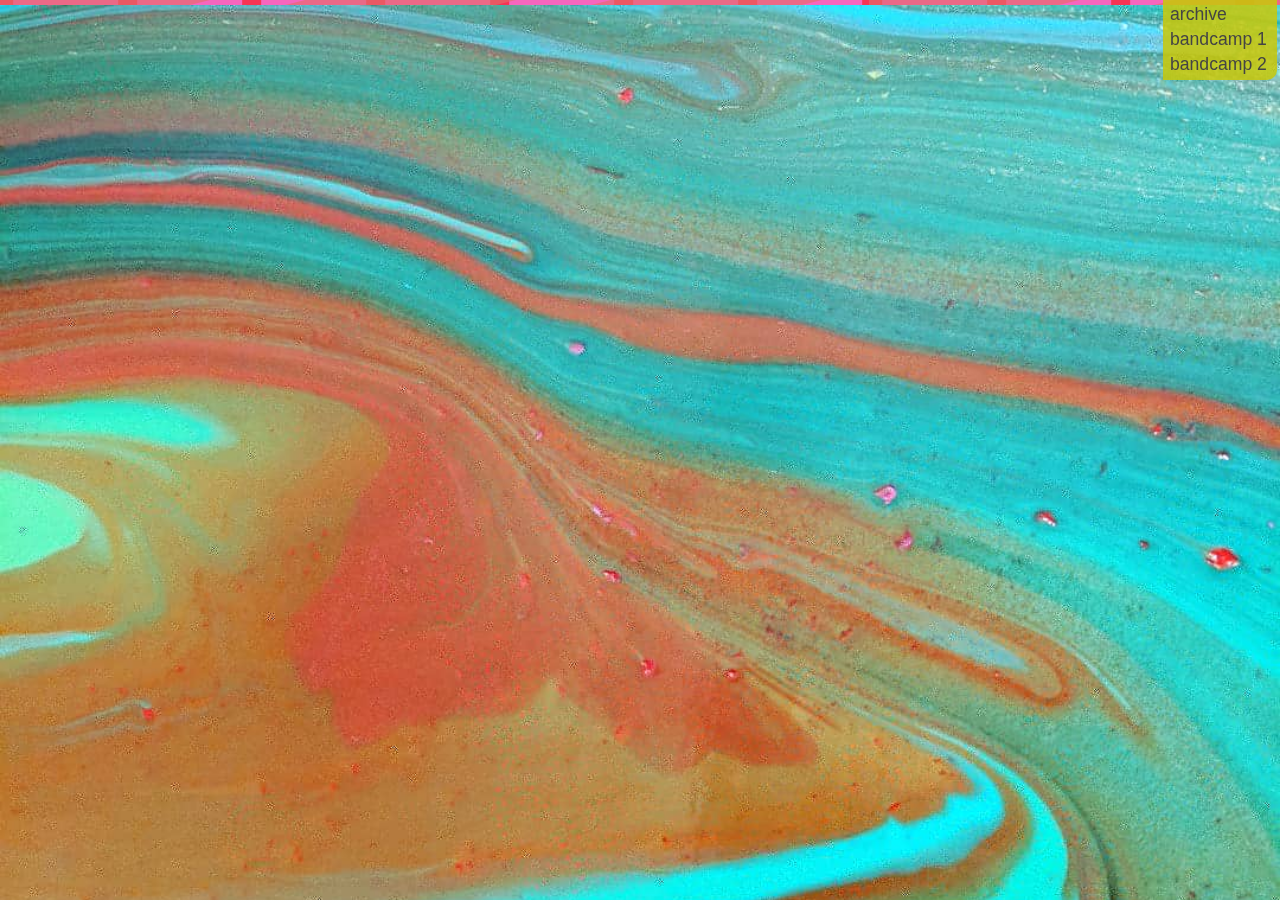
<file: index.html>
<!DOCTYPE html>
<html>
  <head>
    <title>year unknown</title>
    <meta charset="utf-8">
    <meta content="width=device-width, height=device-height, user-scalable=no, initial-scale=1, maximum-scale=1, minimum-scale=1" name="viewport">
    <meta content="yes" name="apple-mobile-web-app-capable">
    <link href="https://fonts.googleapis.com/css?family=Sura" rel="stylesheet">
    <link rel="stylesheet" href="style.css">
  </head>
  <body>
    <div id="wrapper">
      <div id="inner">
        <iframe src="updates/index.html"></iframe>
      </div>
    </div>
  </body>
</html>
</file>
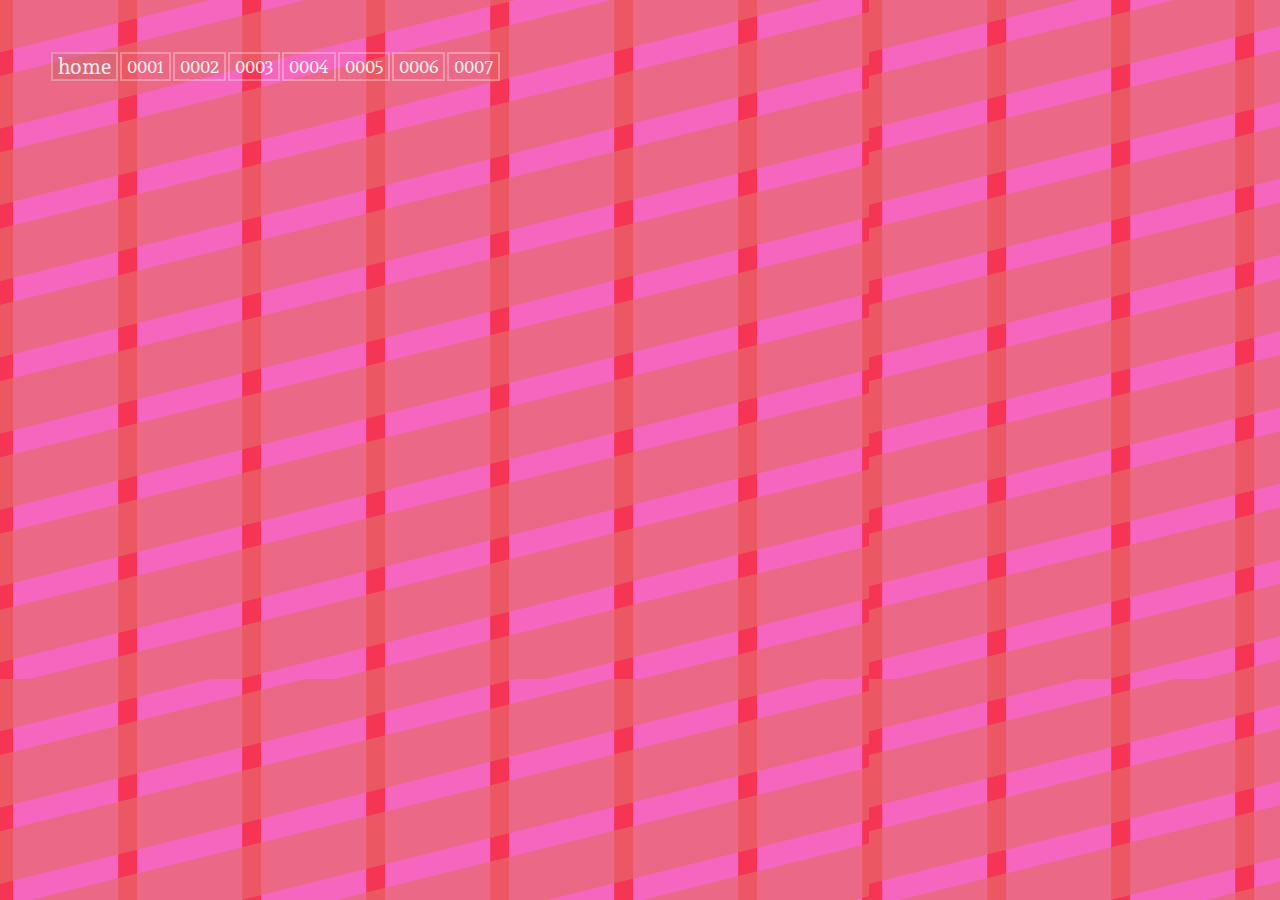
<file: archive/index.html>
<!DOCTYPE html>
<html>
  <head>
    <title>year unknown: art + music archives</title>
    <meta charset="utf-8">
    <meta content="width=device-width, height=device-height, user-scalable=no, initial-scale=1, maximum-scale=1, minimum-scale=1" name="viewport">
    <meta content="yes" name="apple-mobile-web-app-capable">
    <link href="https://fonts.googleapis.com/css?family=Sura" rel="stylesheet">
    <link rel="stylesheet" href="../style.css">
    <link rel="stylesheet" href="style.css">
  </head>
  <body>
    <div>
      <a class="parent" href="../index.html">home</a>
      <a href="../updates/20170827/index.html">0001</a>
      <a href="../updates/20170901/index.html">0002</a>
      <a href="../updates/20171111/index.html">0003</a>
      <a href="../updates/20171116/index.html">0004</a>
      <a href="../updates/20171212/index.html">0005</a>
      <a href="../updates/20180207/index.html">0006</a>
      <a href="../updates/20180514/index.html">0007</a>
    </div>
  </body>
</html>
</file>
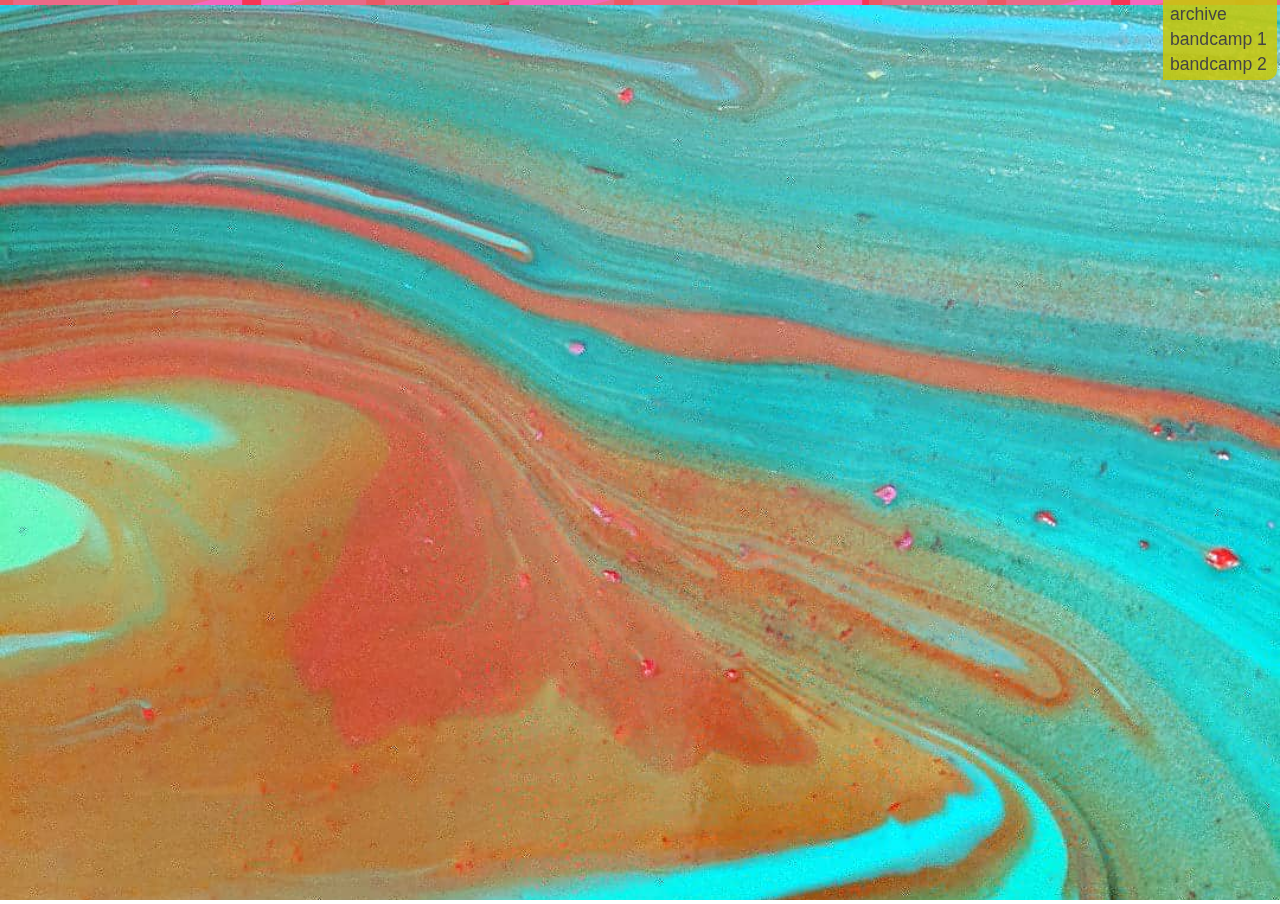
<file: updates/index.html>
<!DOCTYPE html>
<html>
  <head>
    <title>year unknown</title>
    <meta charset="utf-8">
    <meta content="width=device-width, height=device-height, user-scalable=no, initial-scale=1, maximum-scale=1, minimum-scale=1" name="viewport">
    <meta content="yes" name="apple-mobile-web-app-capable">
    <link href="https://fonts.googleapis.com/css?family=Bungee+Hairline" rel="stylesheet">
    <link rel="stylesheet" href="style.css">
  </head>
  <body>
    <iframe src="20180514/index.html"></iframe>
  </body>
</html>
</file>
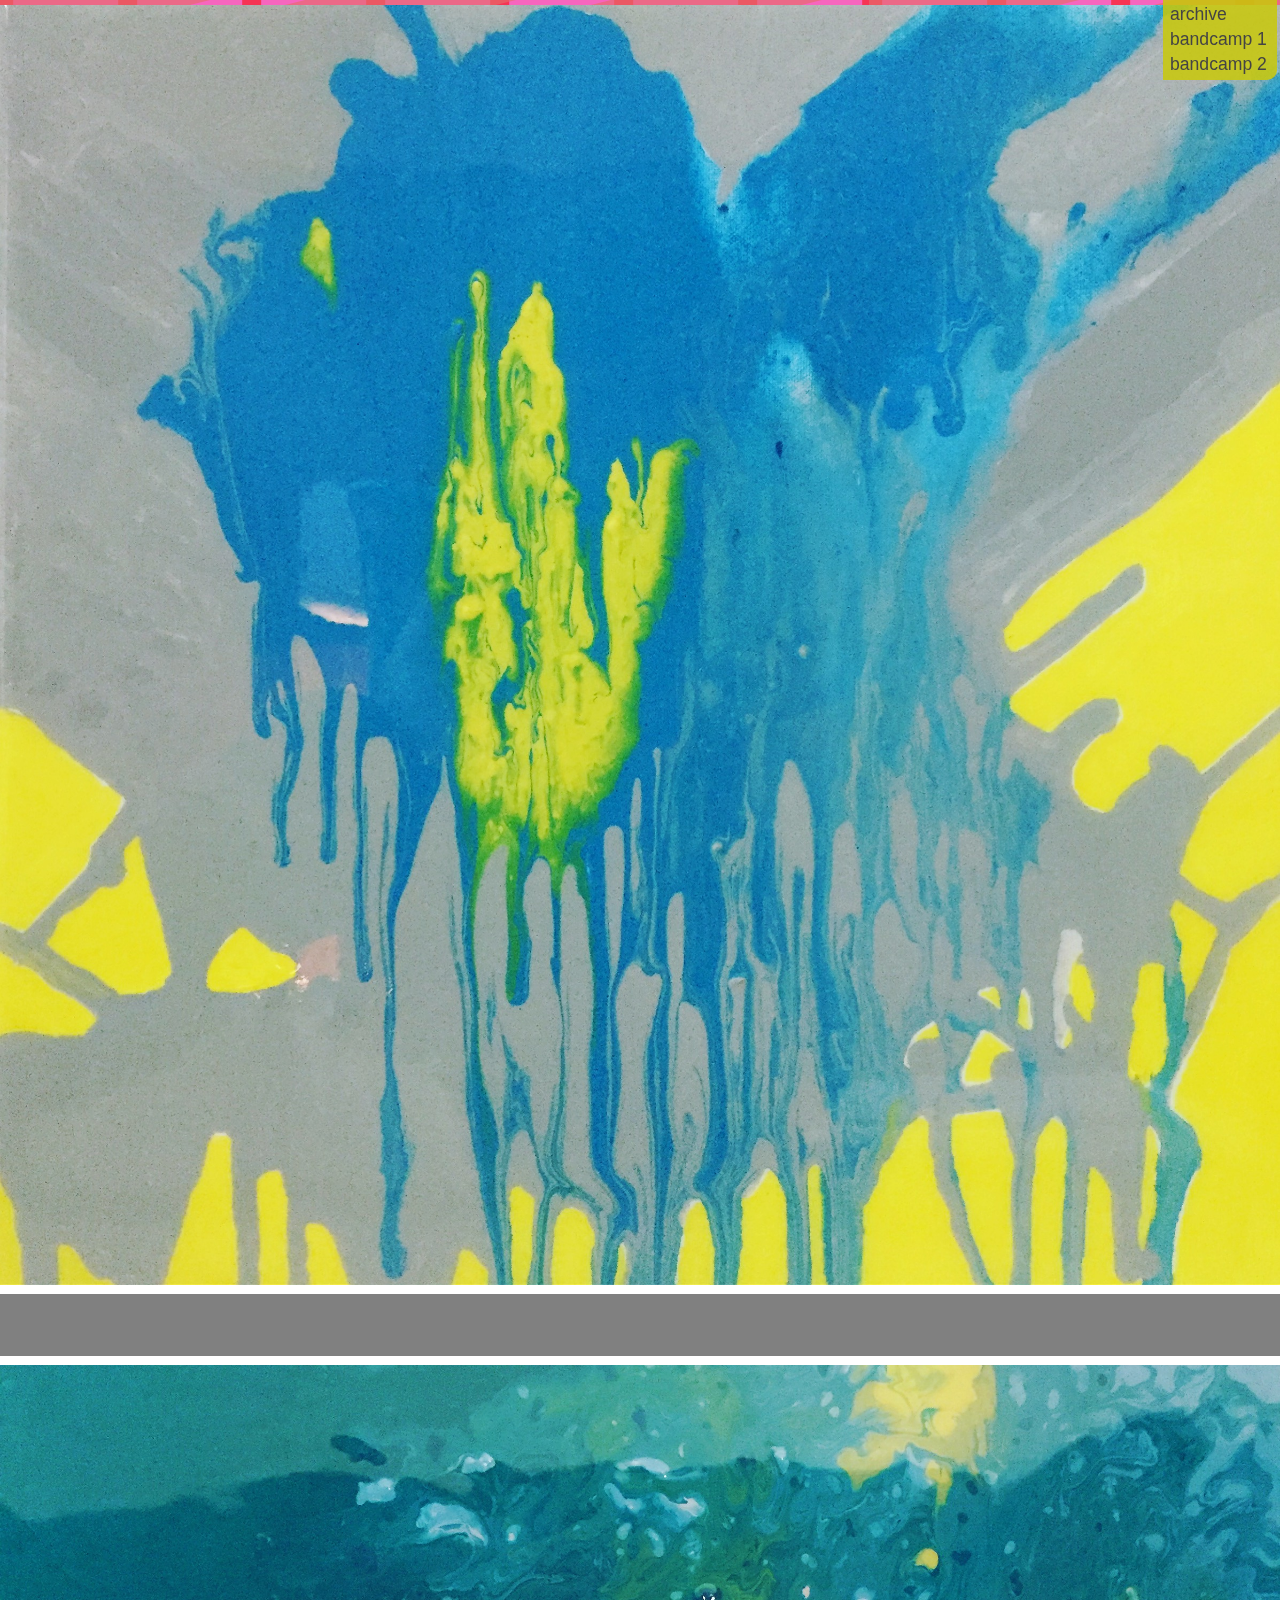
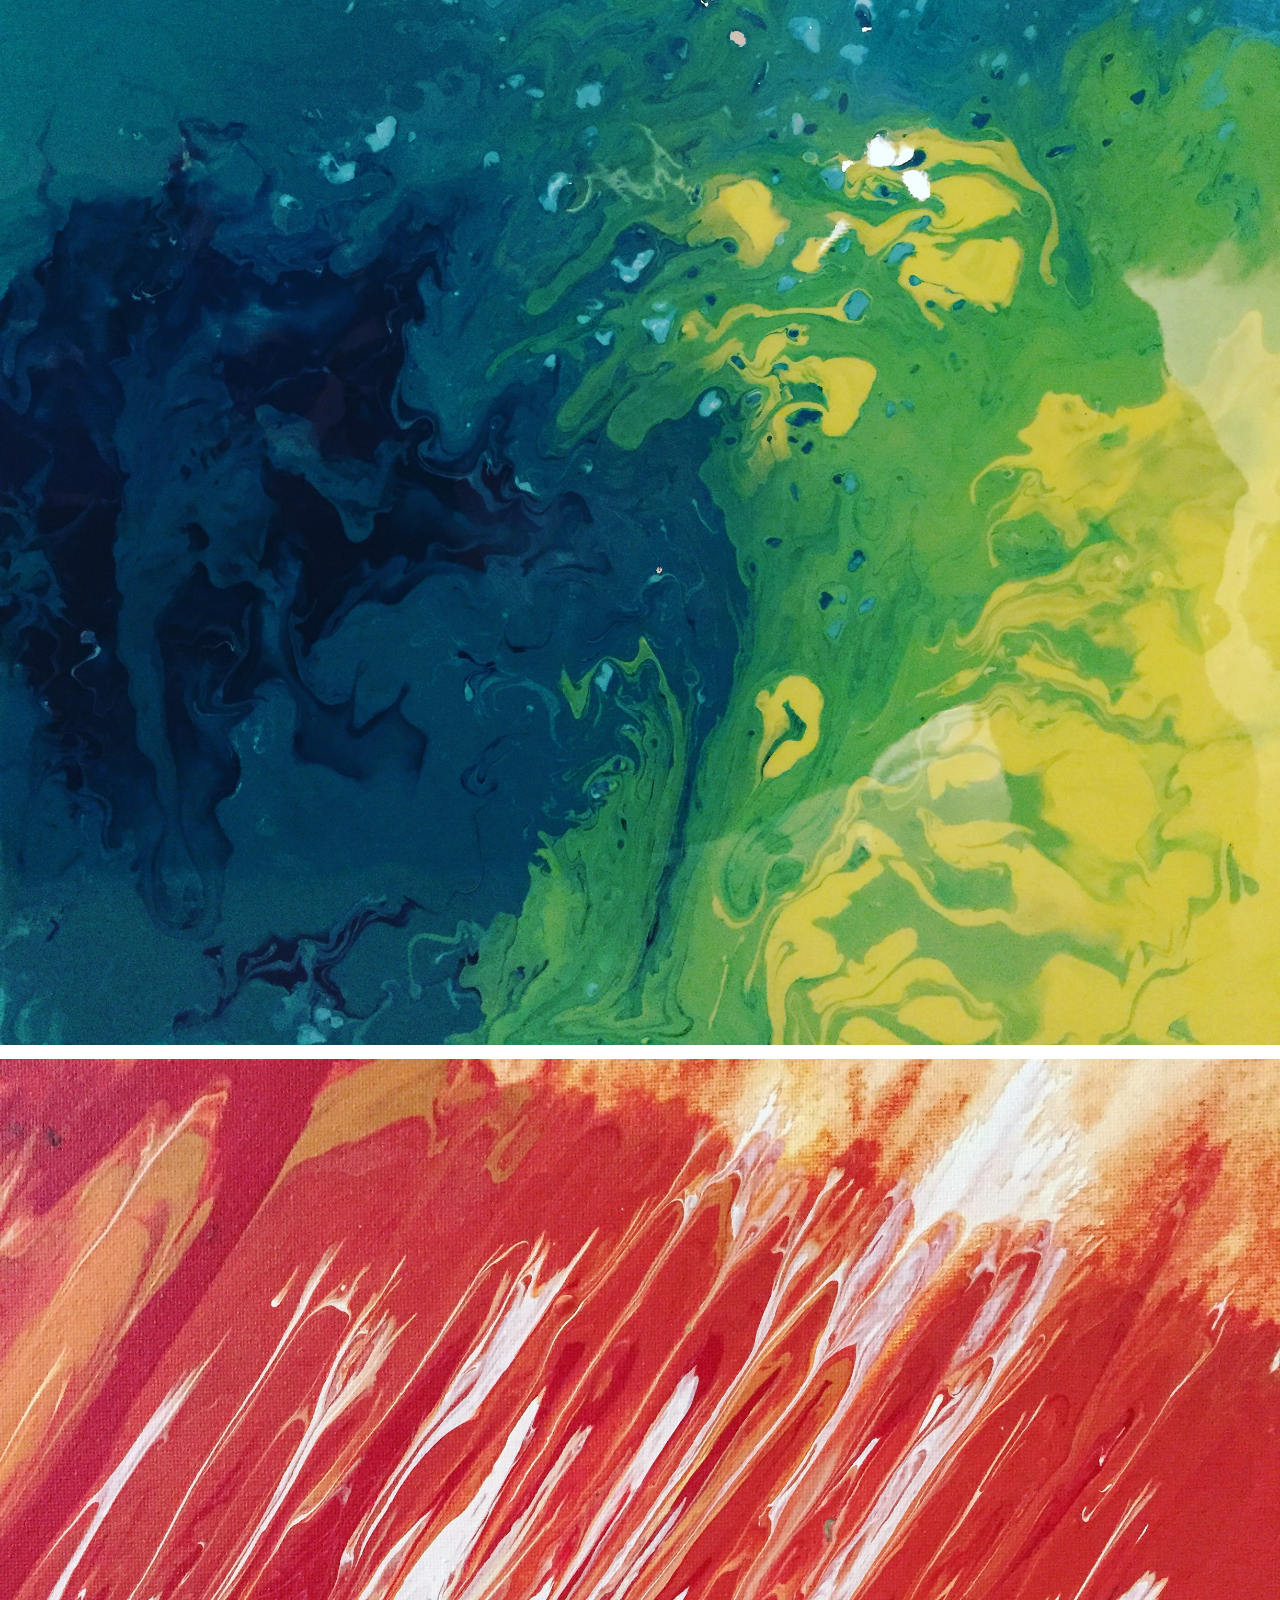
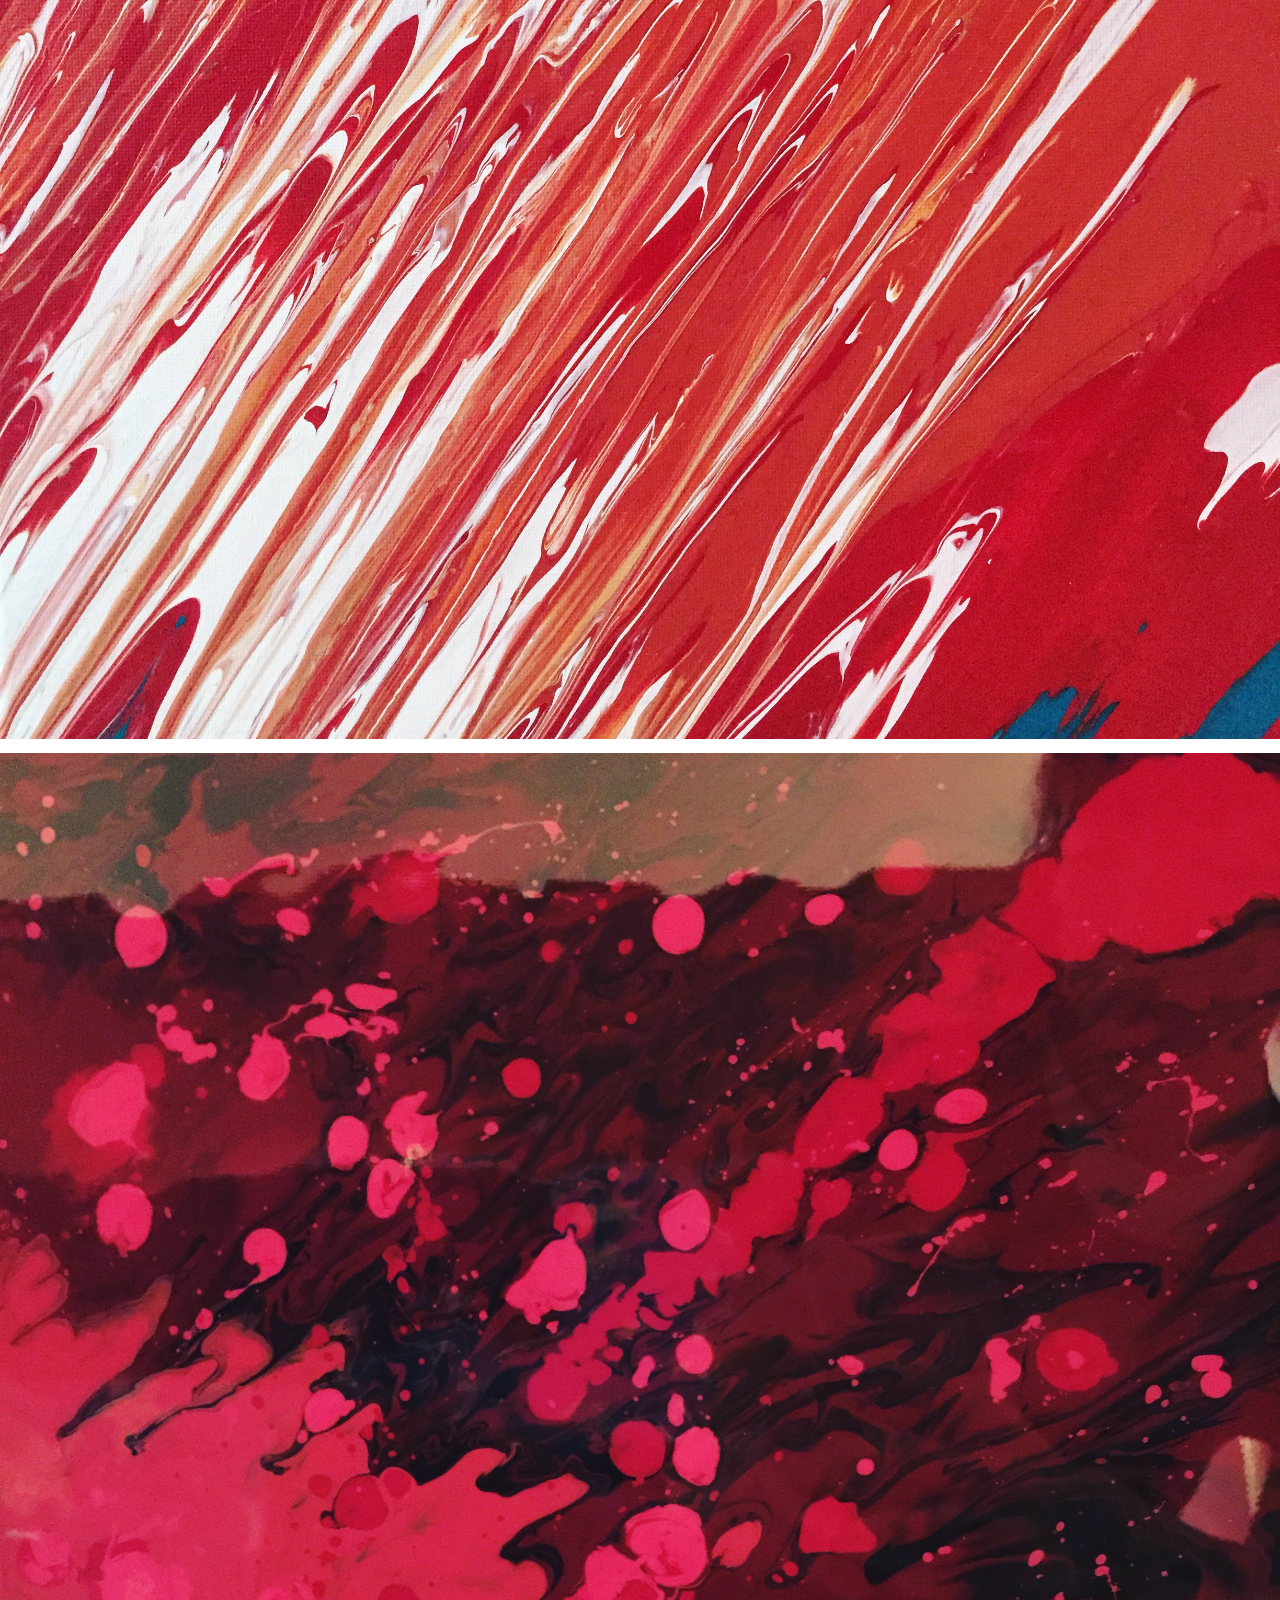
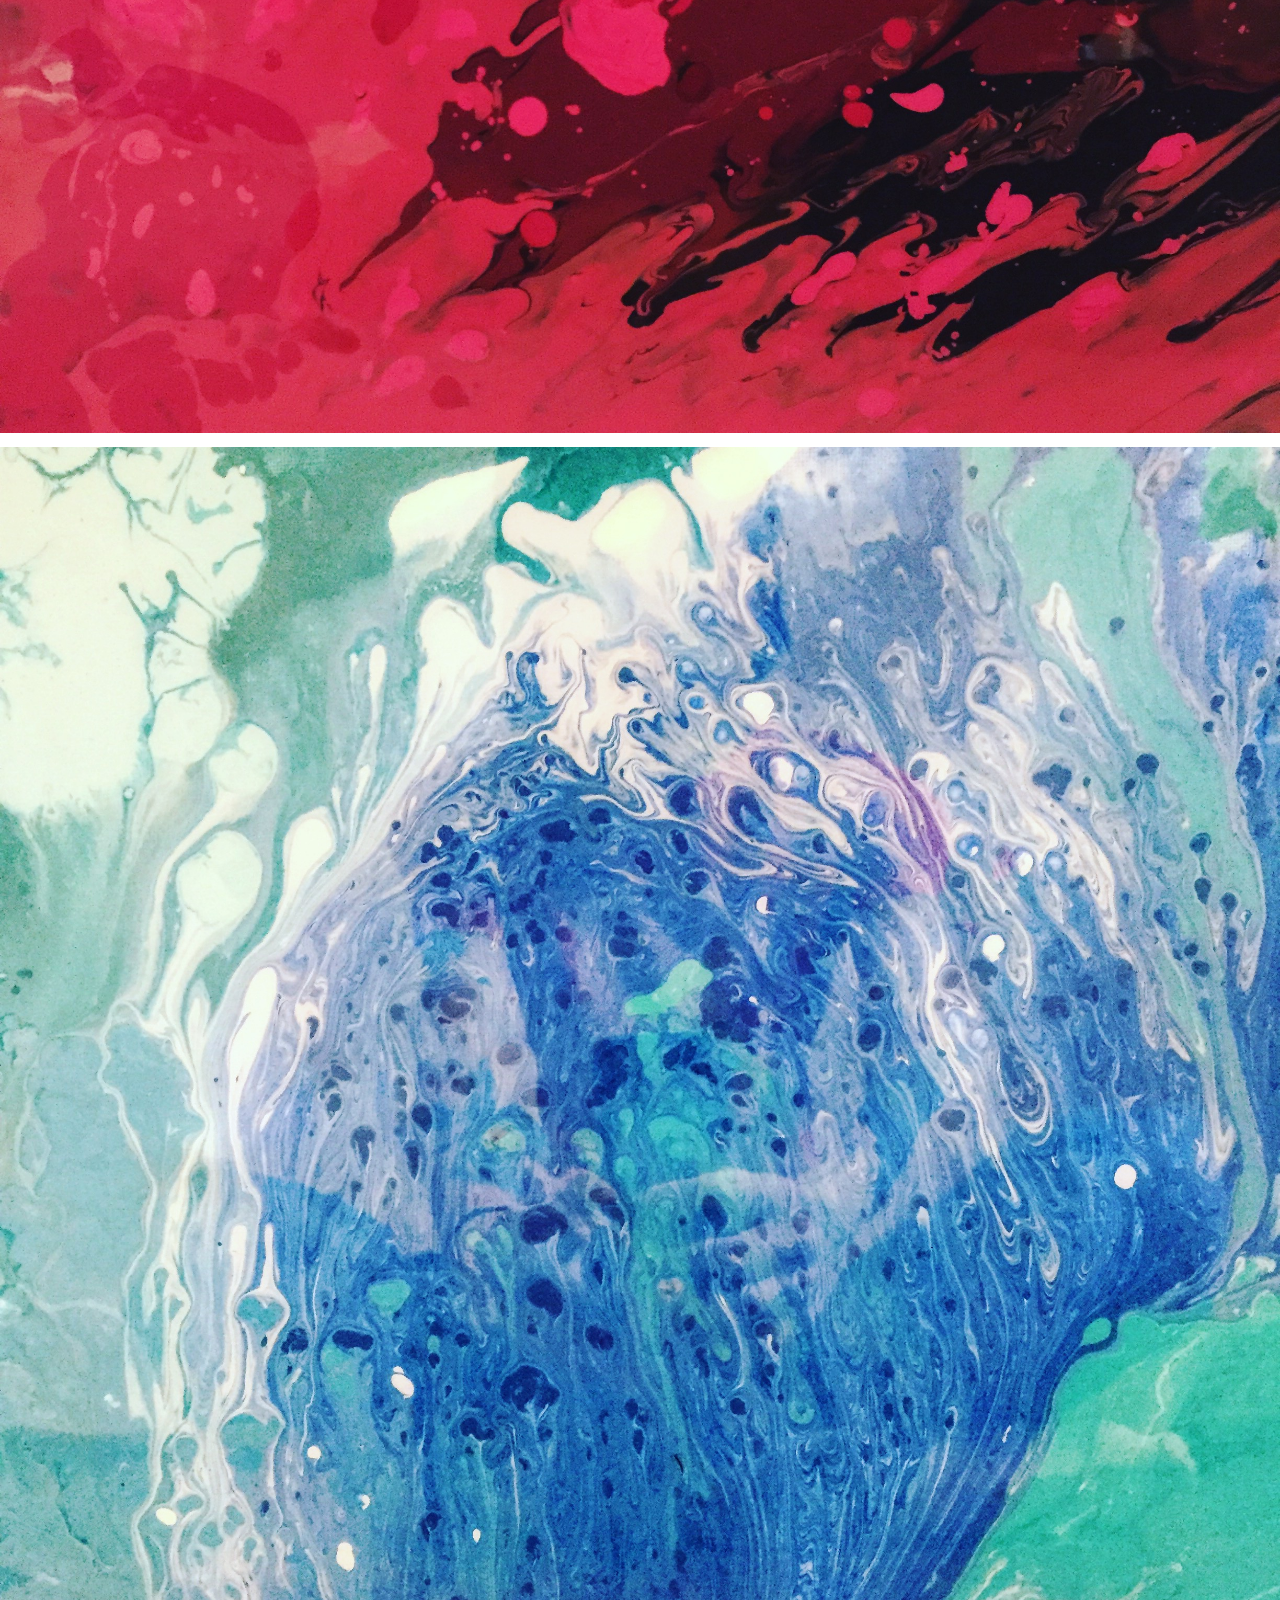
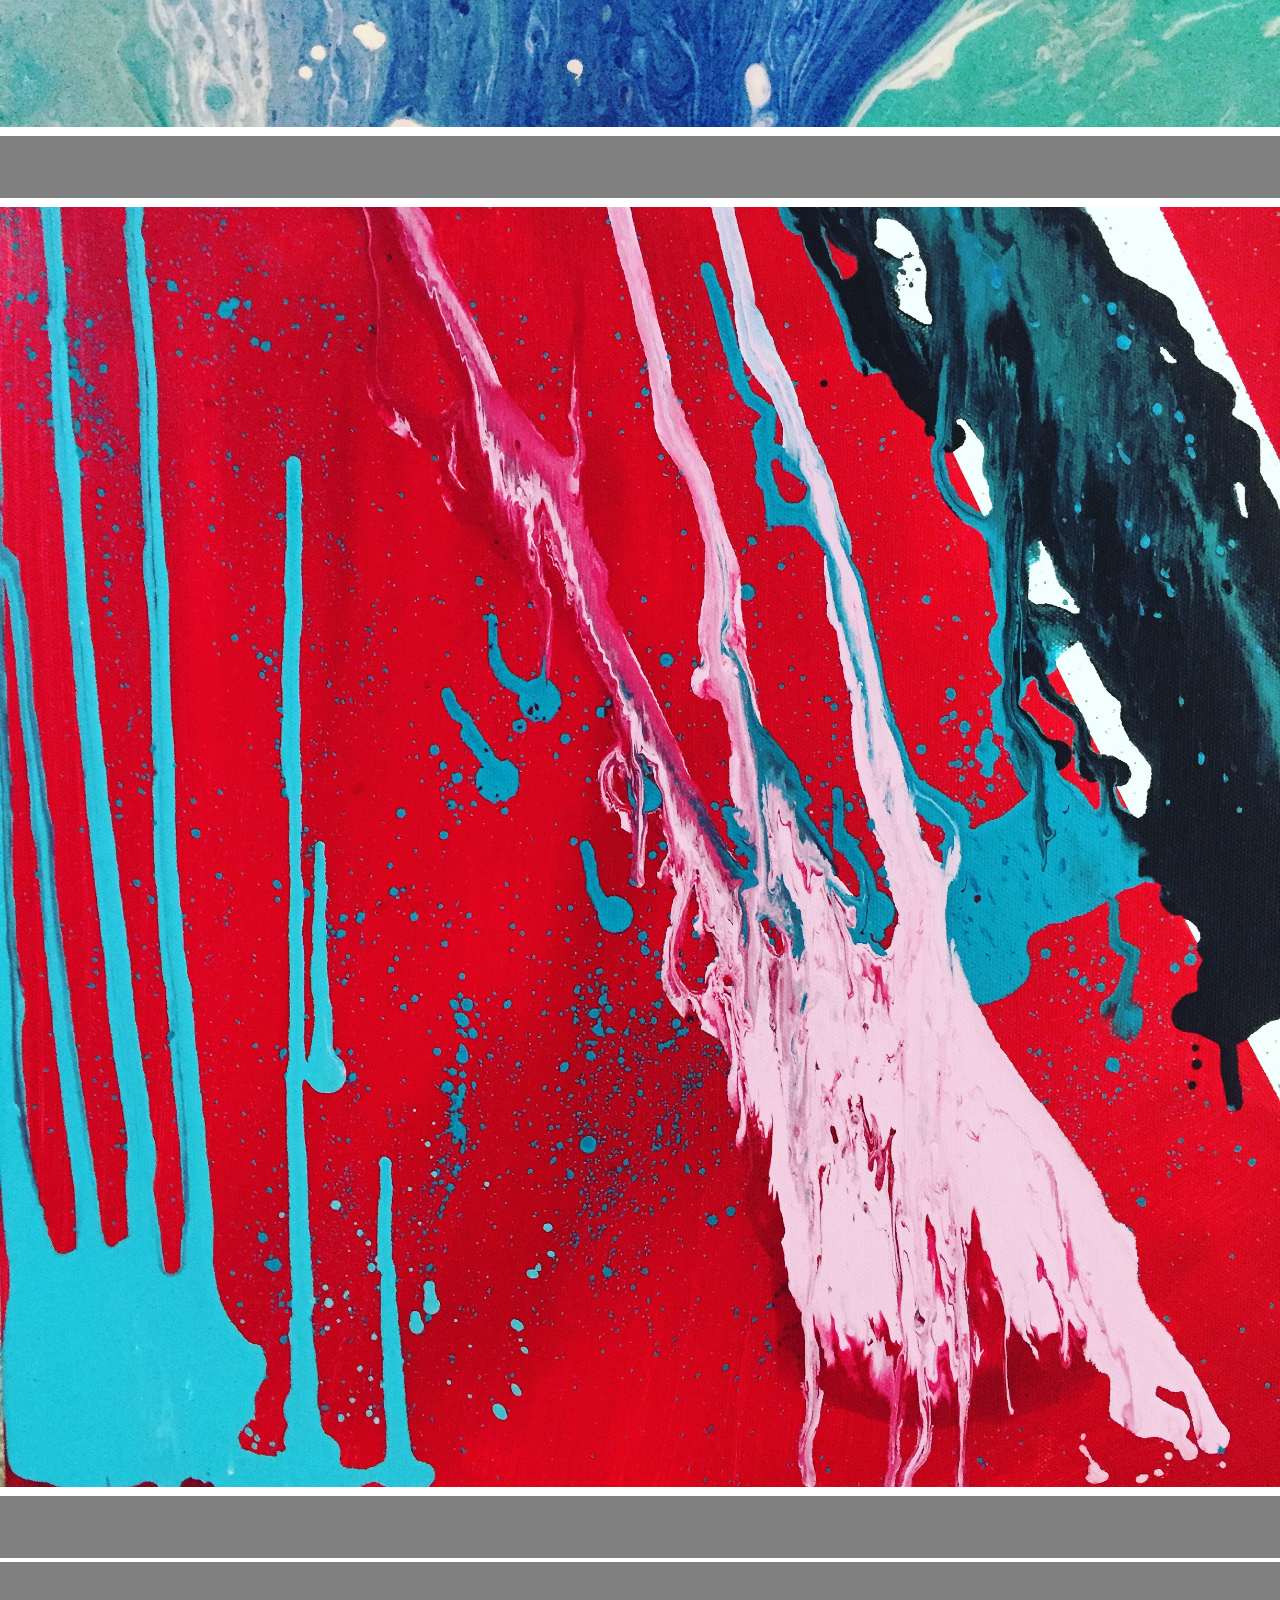
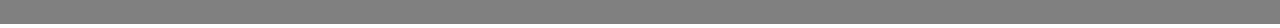
<file: updates/20170827/index.html>
<!DOCTYPE html>
<html>
  <head>
    <title>year unknown: art + music</title>
    <meta charset="utf-8">
    <meta content="width=device-width, height=device-height, user-scalable=no, initial-scale=1, maximum-scale=1, minimum-scale=1" name="viewport">
    <meta content="yes" name="apple-mobile-web-app-capable">
    <link href="https://fonts.googleapis.com/css?family=Bungee+Hairline" rel="stylesheet">
    <link rel="stylesheet" href="../../style.css">
    <link rel="stylesheet" href="../../audio.css">
  </head>
  <body>
    <img src="ikeaaaarghkjahaa.jpg">
    <iframe style="border: 0; width: 100%; height: 42px;" src="https://bandcamp.com/EmbeddedPlayer/album=2838737093/size=small/bgcol=ffffff/linkcol=63b2cc/transparent=true/" seamless><a href="http://yearunknown.bandcamp.com/album/steps">Steps by Year Unknown</a></iframe>
    <img src="spring.jpg">
    <img src="summer.jpg">
    <img src="fall.jpg">
    <img src="winter.jpg">
    <iframe style="border: 0; width: 100%; height: 42px;" src="https://bandcamp.com/EmbeddedPlayer/album=3145936681/size=small/bgcol=ffffff/linkcol=63b2cc/transparent=true/" seamless><a href="http://yearunknown.bandcamp.com/album/patched">Patched by Year Unknown</a></iframe>
    <img src="rbb.jpg">
    <iframe style="border: 0; width: 100%; height: 42px;" src="https://bandcamp.com/EmbeddedPlayer/album=3125194065/size=small/bgcol=ffffff/linkcol=63b2cc/transparent=true/" seamless><a href="http://yearunknown.bandcamp.com/album/free-electricity">Free Electricity by Year Unknown</a></iframe>
    <iframe style="border: 0; width: 100%; height: 42px;" src="https://bandcamp.com/EmbeddedPlayer/album=2130756934/size=small/bgcol=ffffff/linkcol=63b2cc/transparent=true/" seamless><a href="http://yearunknown.bandcamp.com/album/household-appliances">Household Appliances by Year Unknown</a></iframe>
    <div id="links">
      <a href="../../archive/index.html">archive</a>
      <a href="https://yearunknown.bandcamp.com">bandcamp 1</a>
      <a href="https://jyf0.bandcamp.com">bandcamp 2</a>
    </div>
  </body>
</html>
</file>
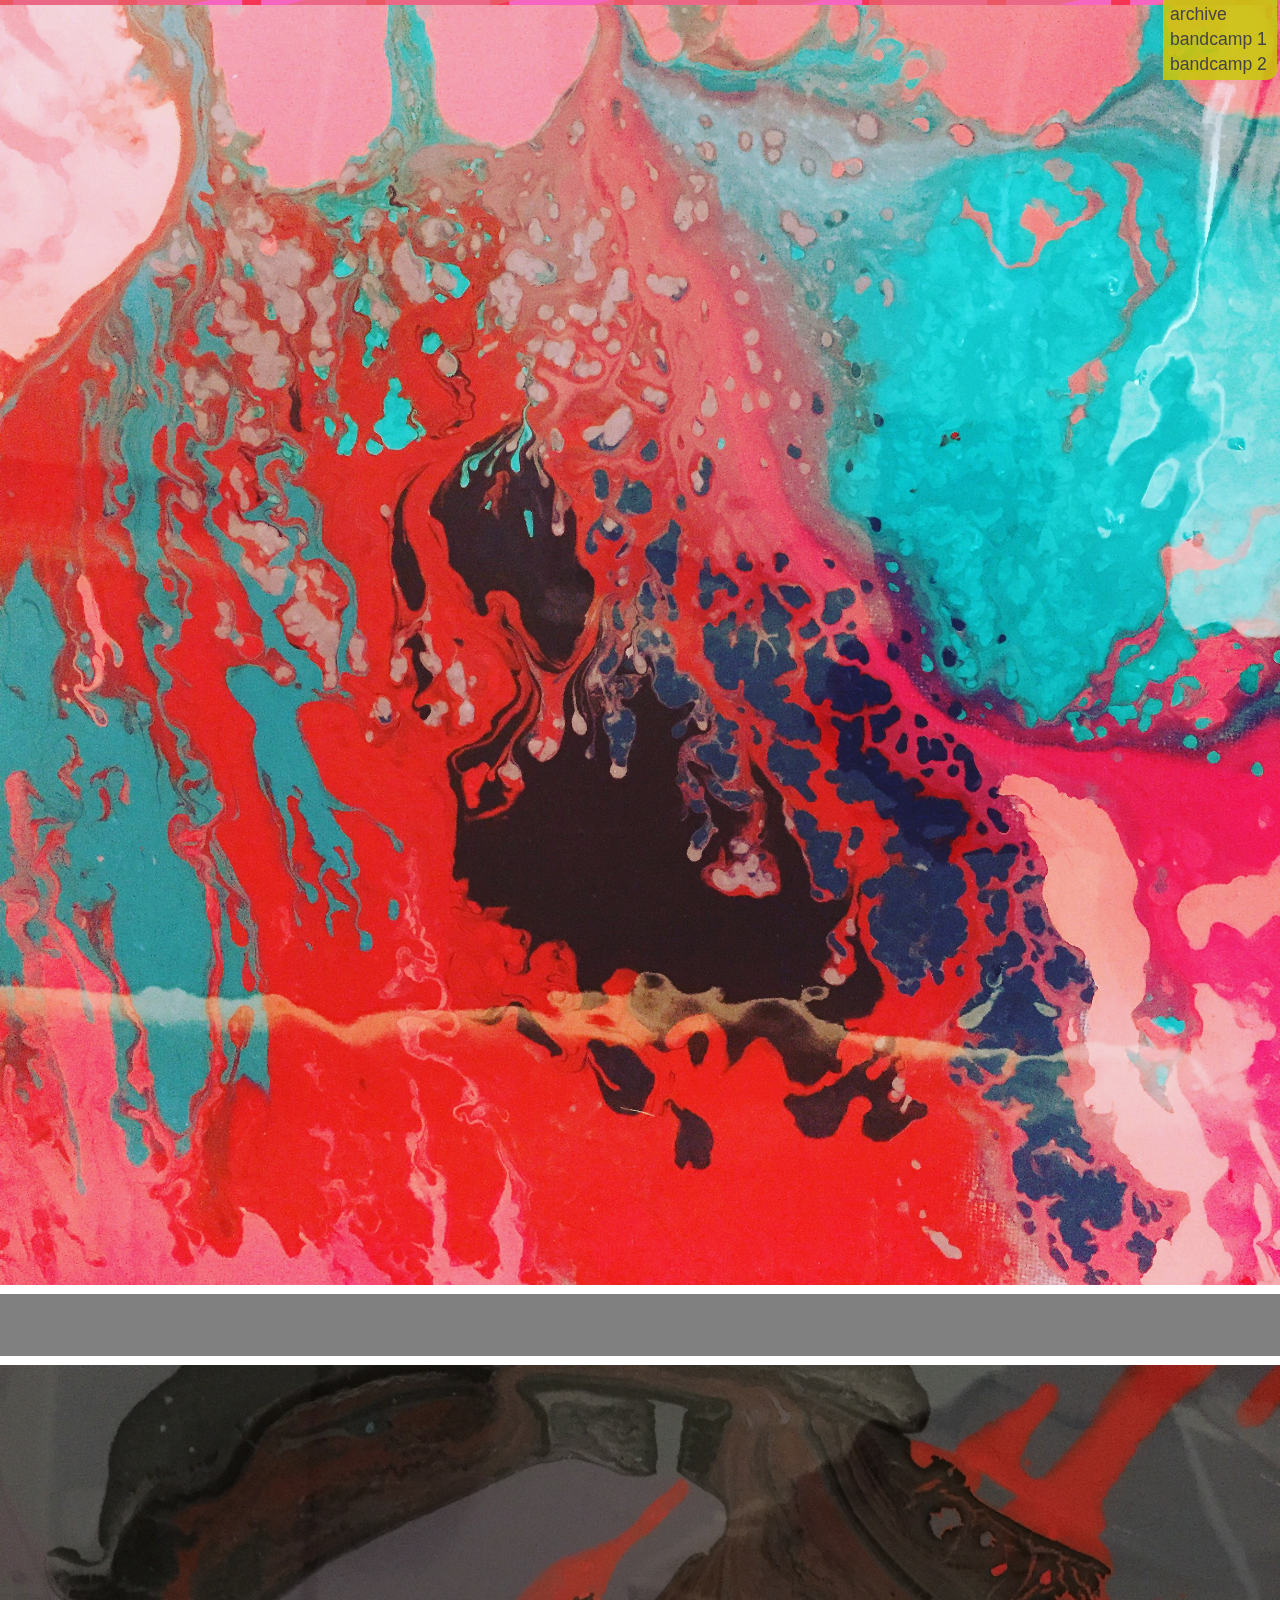
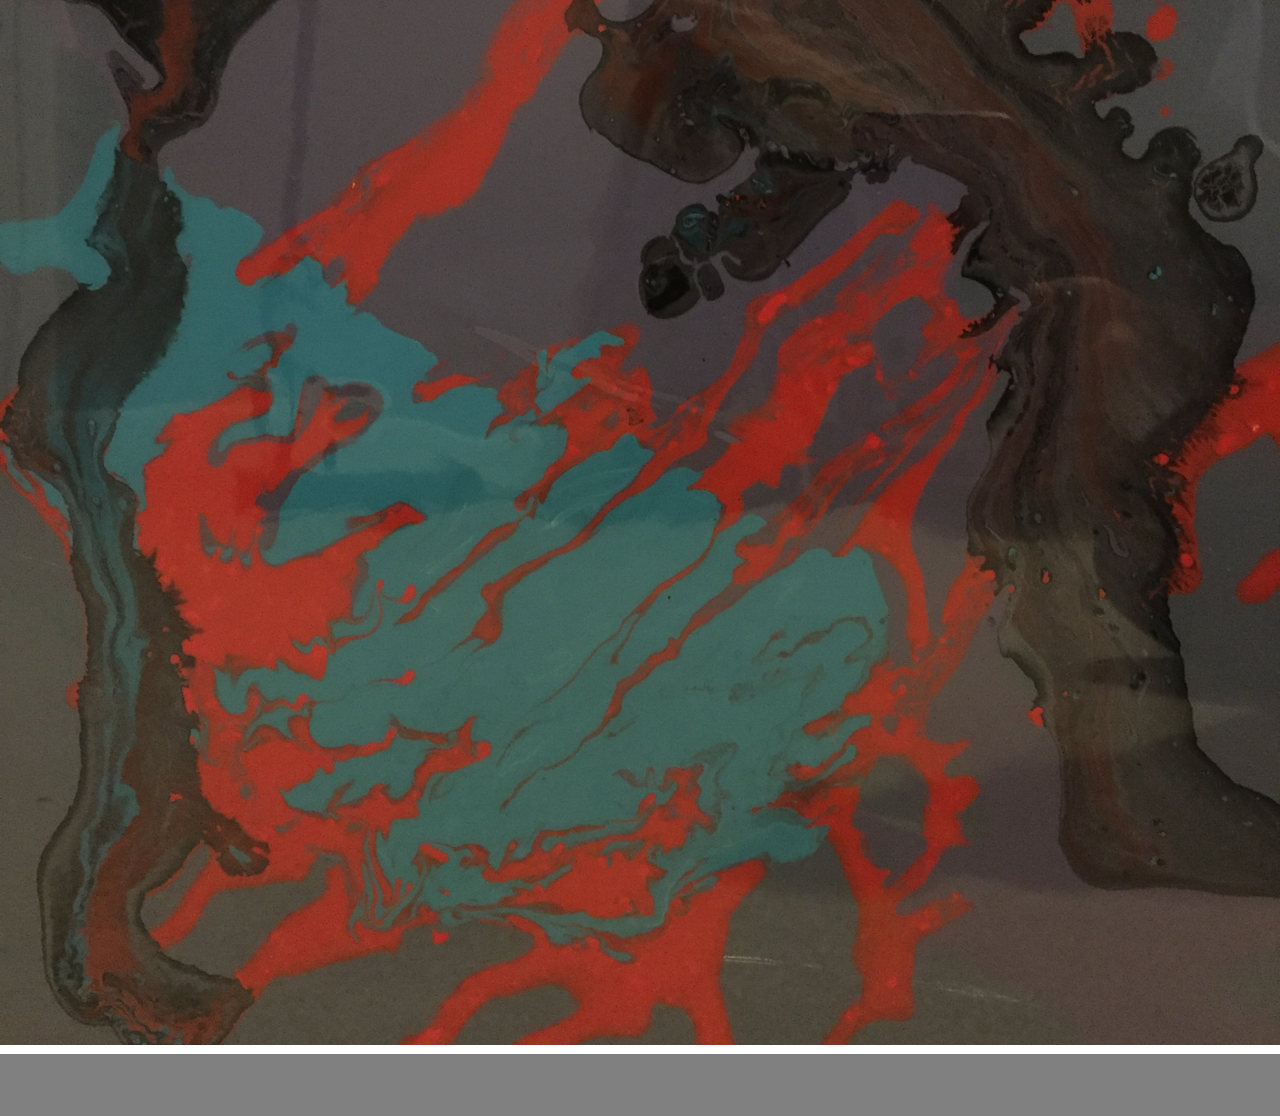
<file: updates/20170901/index.html>
<!DOCTYPE html>
<html>
  <head>
    <title>year unknown: art + music</title>
    <meta charset="utf-8">
    <meta content="width=device-width, height=device-height, user-scalable=no, initial-scale=1, maximum-scale=1, minimum-scale=1" name="viewport">
    <meta content="yes" name="apple-mobile-web-app-capable">
    <link href="https://fonts.googleapis.com/css?family=Bungee+Hairline" rel="stylesheet">
    <link rel="stylesheet" href="../../style.css">
    <link rel="stylesheet" href="../../audio.css">
  </head>
  <body>
    <img src="AB.jpg">
    <iframe style="border: 0; width: 100%; height: 42px;" src="https://bandcamp.com/EmbeddedPlayer/album=2531914560/size=small/bgcol=ffffff/linkcol=63b2cc/transparent=true/" seamless><a href="http://yearunknown.bandcamp.com/album/ab">AB by Year Unknown</a></iframe>
    <img src="thinslice1.jpg">
    <iframe style="border: 0; width: 100%; height: 42px;" src="https://bandcamp.com/EmbeddedPlayer/album=2972839316/size=small/bgcol=ffffff/linkcol=63b2cc/transparent=true/" seamless><a href="http://yearunknown.bandcamp.com/album/thinslice-1">Thinslice 1 by Year Unknown</a></iframe>
    <div id="links">
      <a href="../../archive/index.html">archive</a>
      <a href="https://yearunknown.bandcamp.com">bandcamp 1</a>
      <a href="https://jyf0.bandcamp.com">bandcamp 2</a>
    </div>
  </body>
</html>
</file>
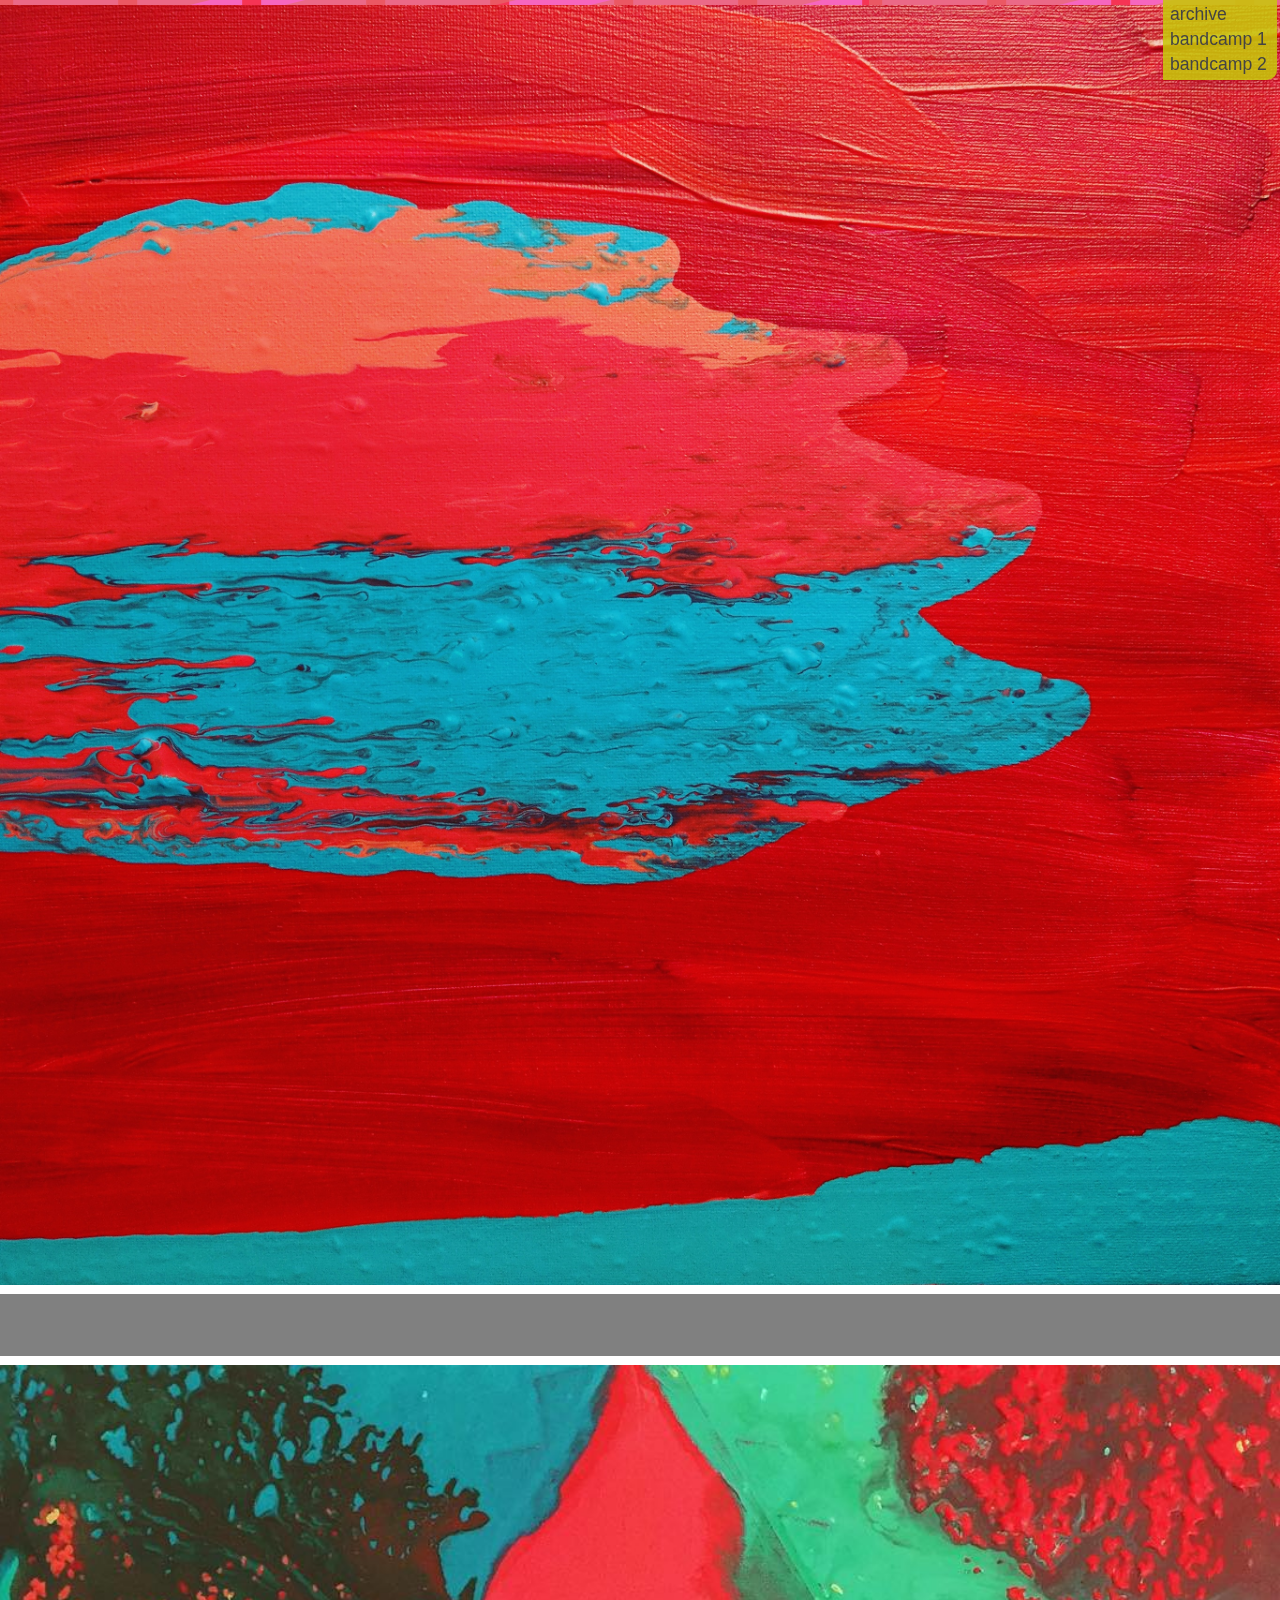
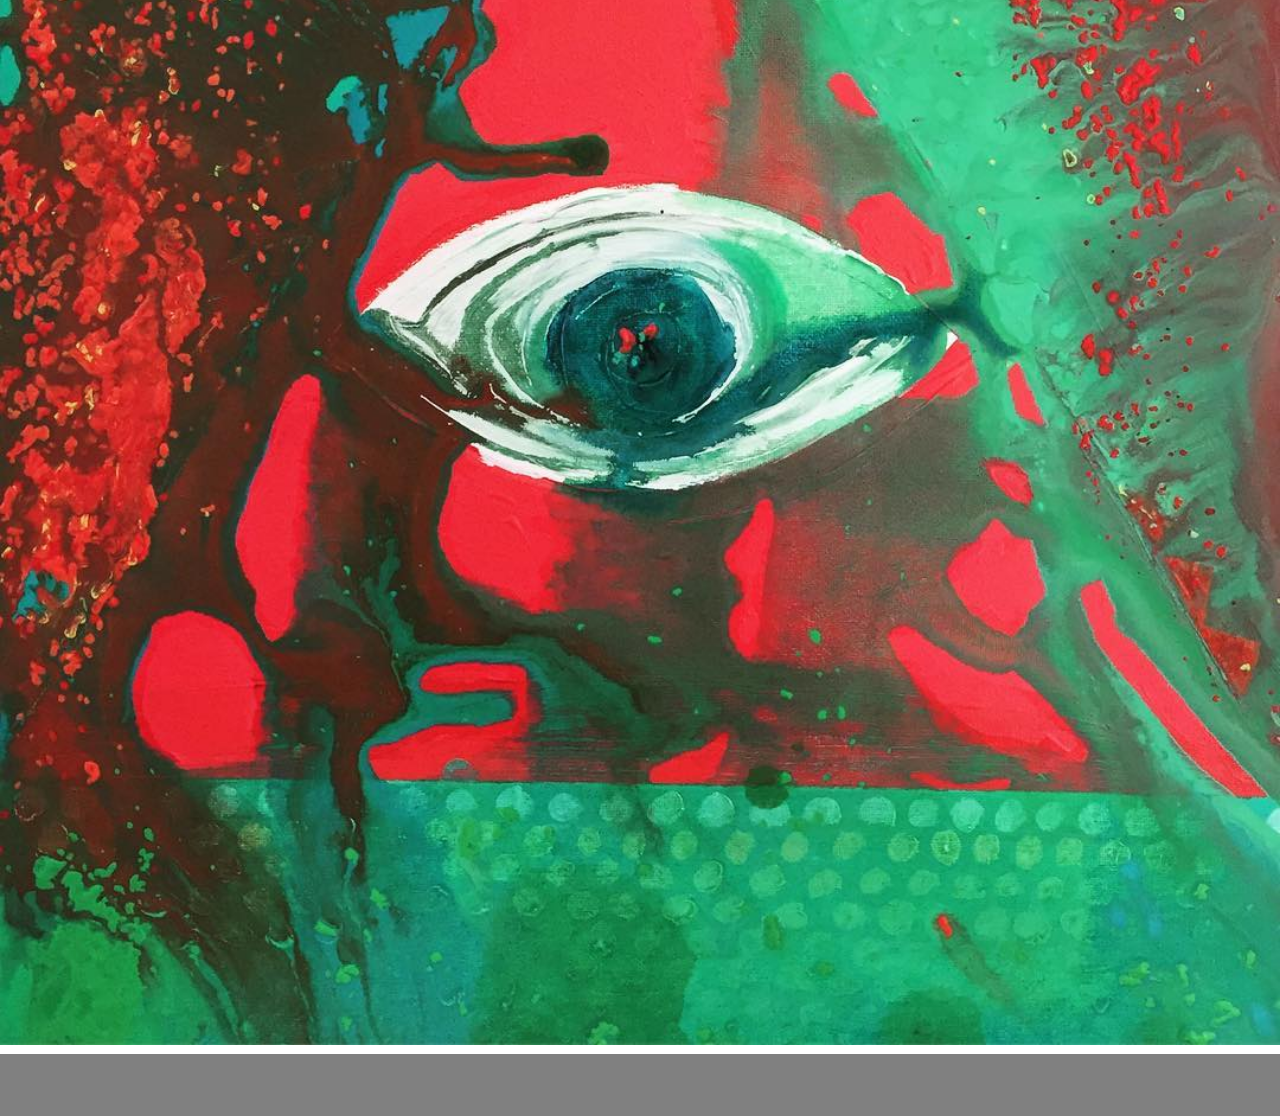
<file: updates/20171111/index.html>
<!DOCTYPE html>
<html>
  <head>
    <title>year unknown: art + music</title>
    <meta charset="utf-8">
    <meta content="width=device-width, height=device-height, user-scalable=no, initial-scale=1, maximum-scale=1, minimum-scale=1" name="viewport">
    <meta content="yes" name="apple-mobile-web-app-capable">
    <link href="https://fonts.googleapis.com/css?family=Bungee+Hairline" rel="stylesheet">
    <link rel="stylesheet" href="../../style.css">
    <link rel="stylesheet" href="../../audio.css">
  </head>
  <body>
    <img src="cloudy.jpg">
    <iframe style="border: 0; width: 100%; height: 42px;" src="https://bandcamp.com/EmbeddedPlayer/album=822967881/size=small/bgcol=ffffff/linkcol=0687f5/transparent=true/" seamless><a href="http://yearunknown.bandcamp.com/album/muted">Muted by Year Unknown</a></iframe>
    <img src="eye.jpg">
    <iframe style="border: 0; width: 100%; height: 42px;" src="https://bandcamp.com/EmbeddedPlayer/album=2440834437/size=small/bgcol=ffffff/linkcol=0687f5/transparent=true/" seamless><a href="http://jyf0.bandcamp.com/album/owl-scarecrow-samurai">owl scarecrow samurai by JYF</a></iframe>
    <div id="links">
      <a href="../../archive/index.html">archive</a>
      <a href="https://yearunknown.bandcamp.com">bandcamp 1</a>
      <a href="https://jyf0.bandcamp.com">bandcamp 2</a>
    </div>
  </body>
</html>
</file>
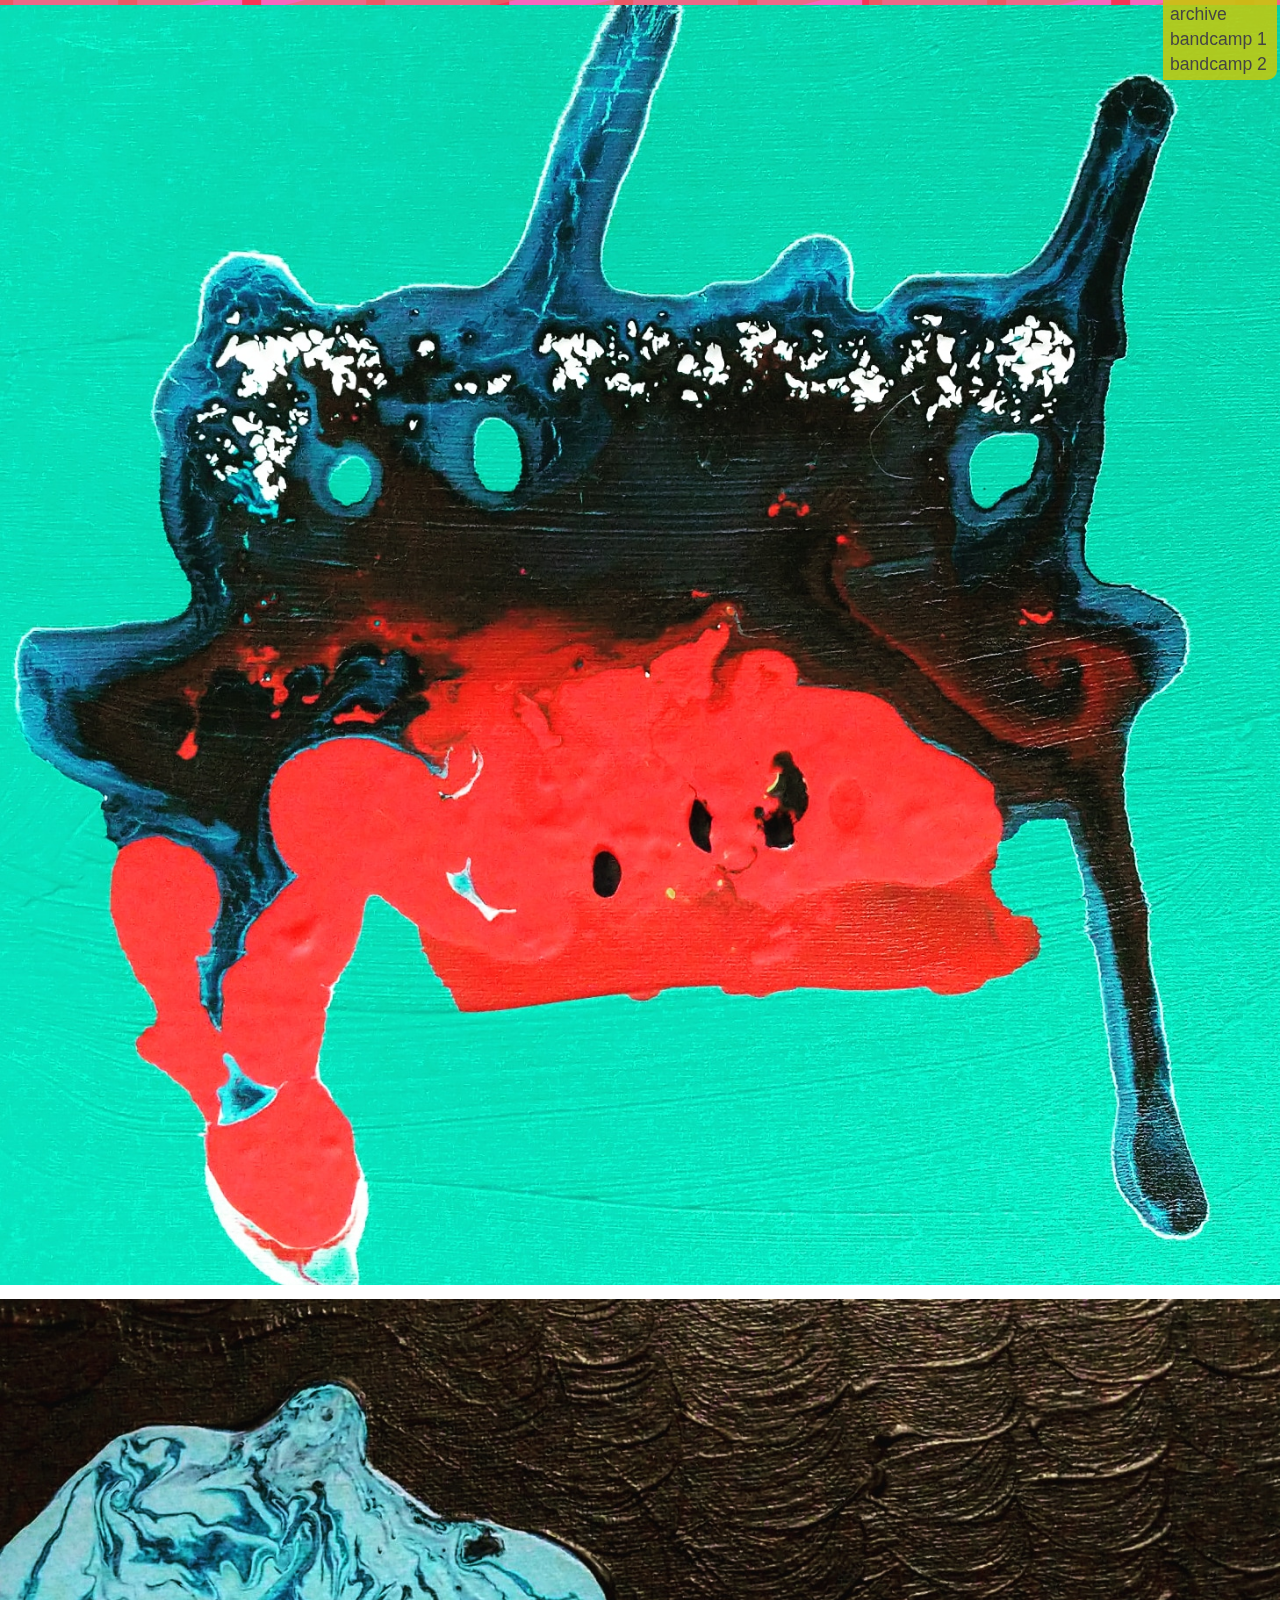
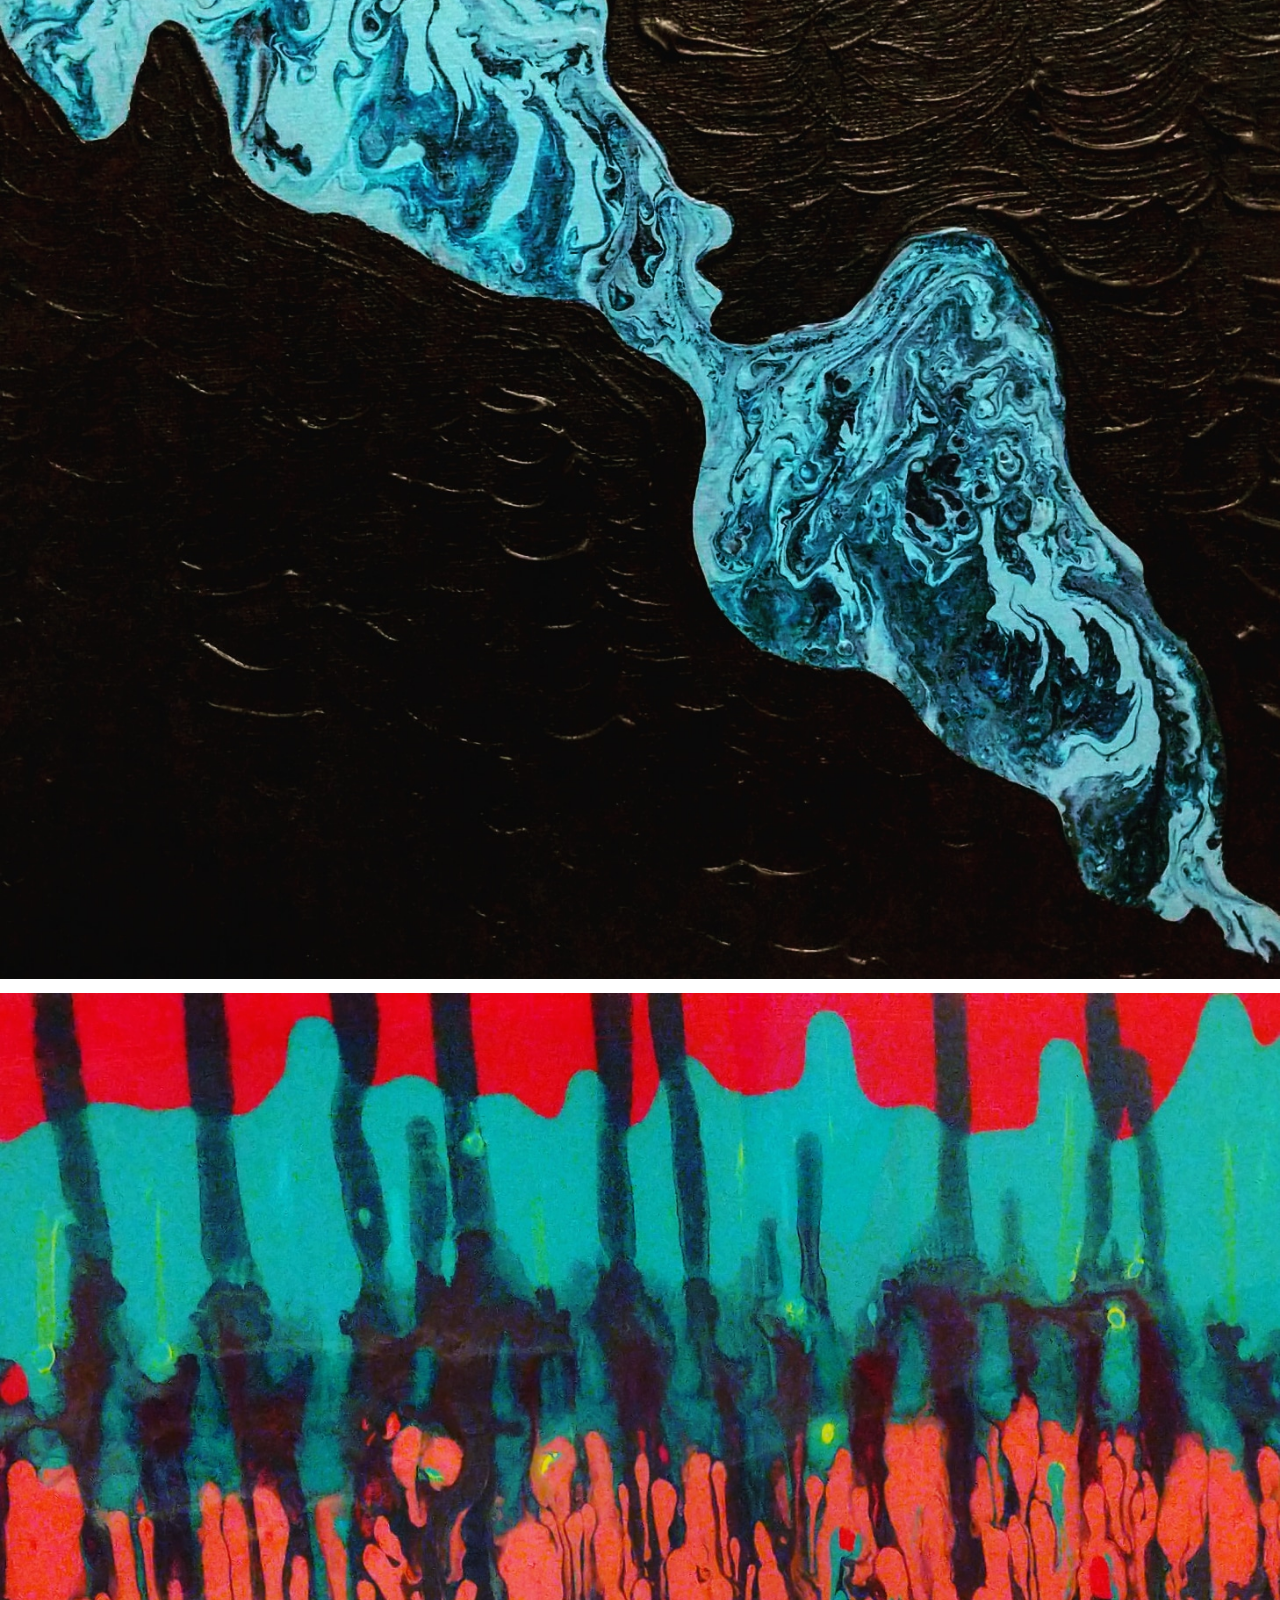
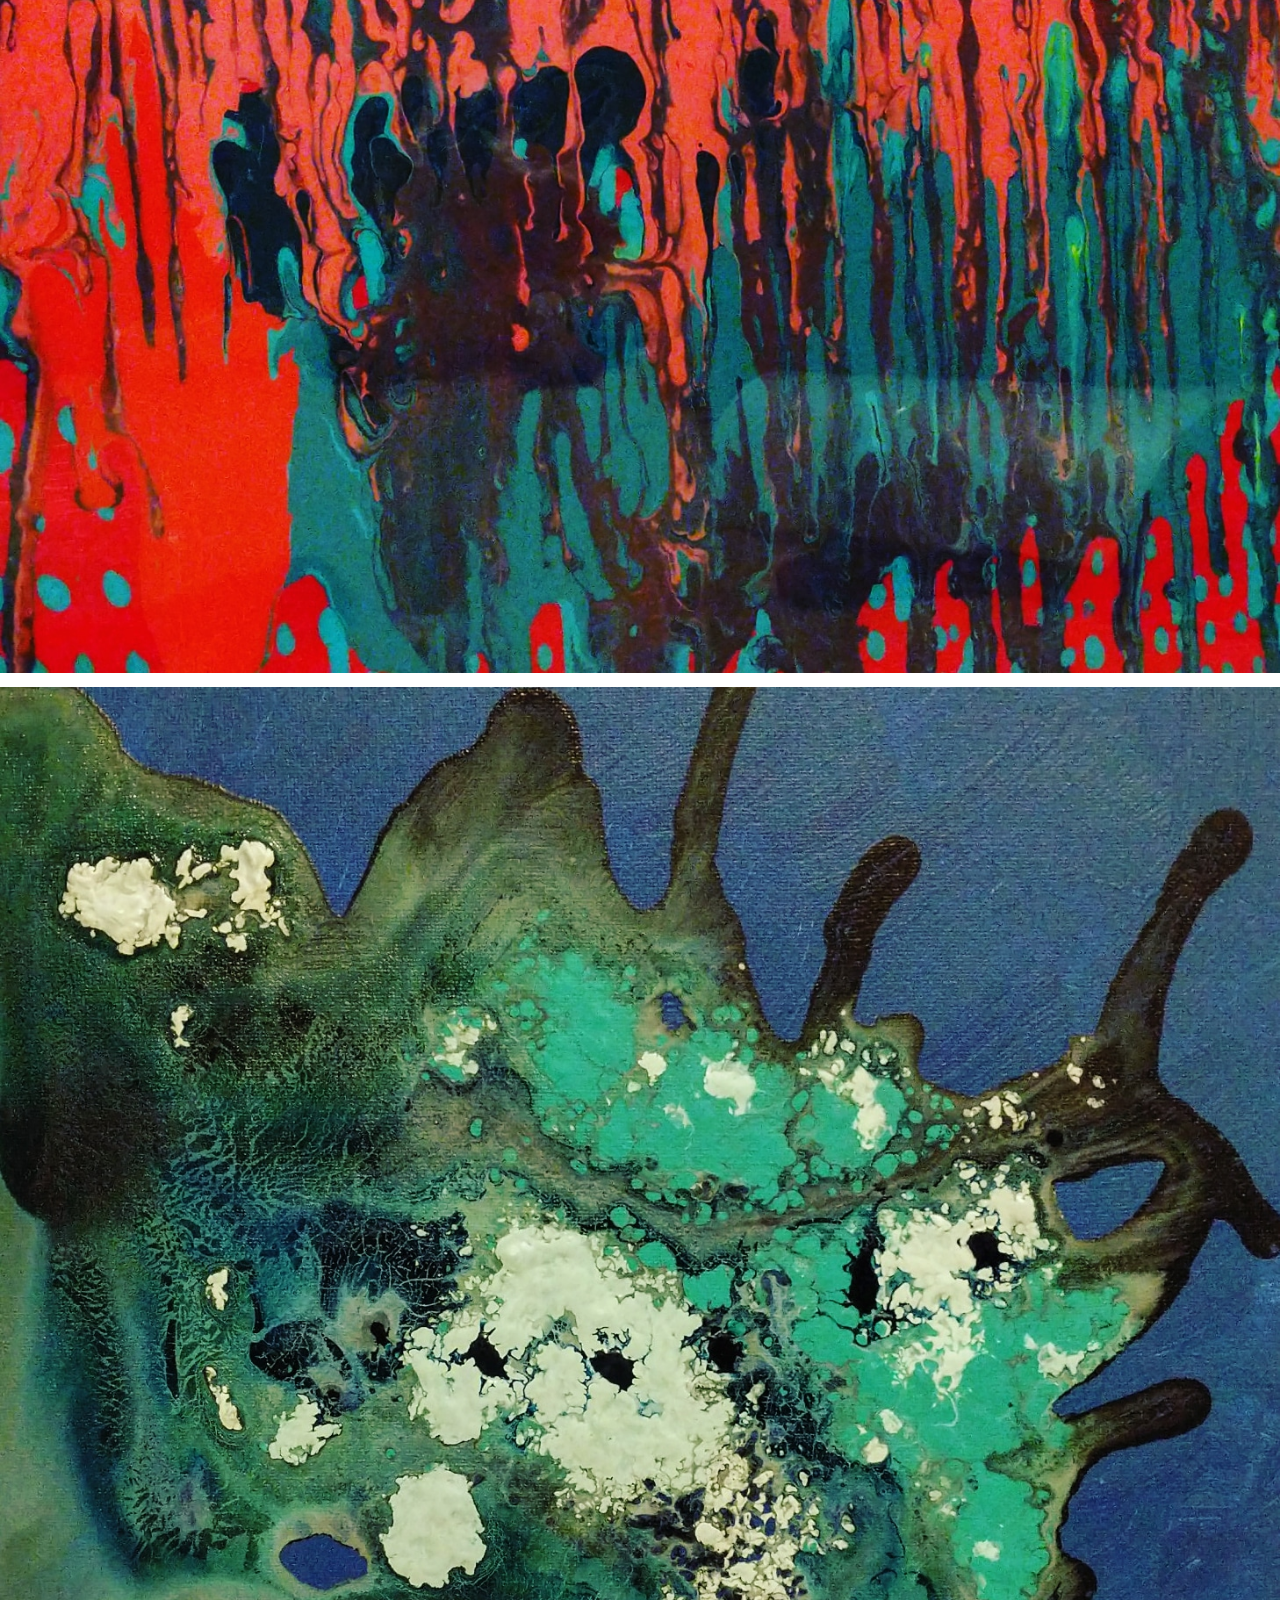
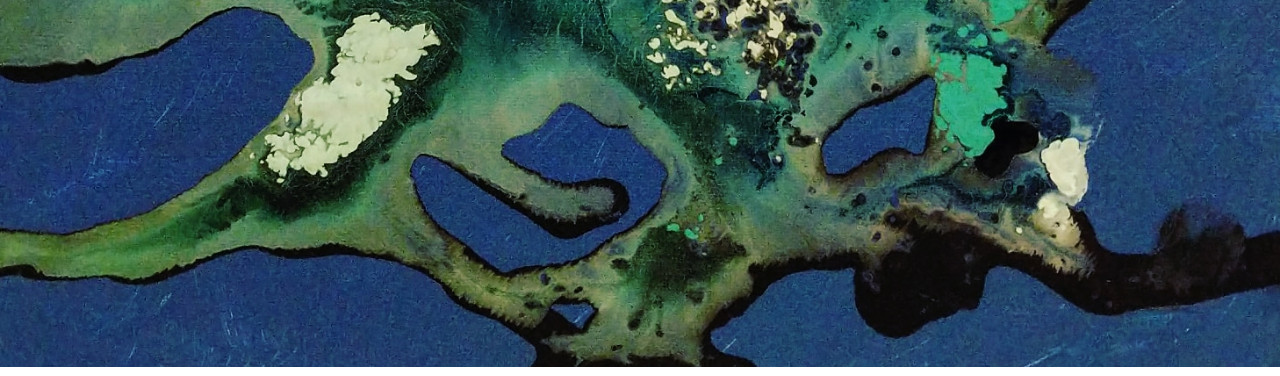
<file: updates/20171212/index.html>
<!DOCTYPE html>
<html>
  <head>
    <title>year unknown: art + music</title>
    <meta charset="utf-8">
    <meta content="width=device-width, height=device-height, user-scalable=no, initial-scale=1, maximum-scale=1, minimum-scale=1" name="viewport">
    <meta content="yes" name="apple-mobile-web-app-capable">
    <link href="https://fonts.googleapis.com/css?family=Bungee+Hairline" rel="stylesheet">
    <link rel="stylesheet" href="../../style.css">
    <link rel="stylesheet" href="../../audio.css">
  </head>
  <body>
    <img src="green-red.jpg">
    <img src="black-blue.jpg">
    <img src="red-green.jpg">
    <img src="green-blue.jpg">
    <div id="links">
      <a href="../../archive/index.html">archive</a>
      <a href="https://yearunknown.bandcamp.com">bandcamp 1</a>
      <a href="https://jyf0.bandcamp.com">bandcamp 2</a>
    </div>
  </body>
</html>
</file>
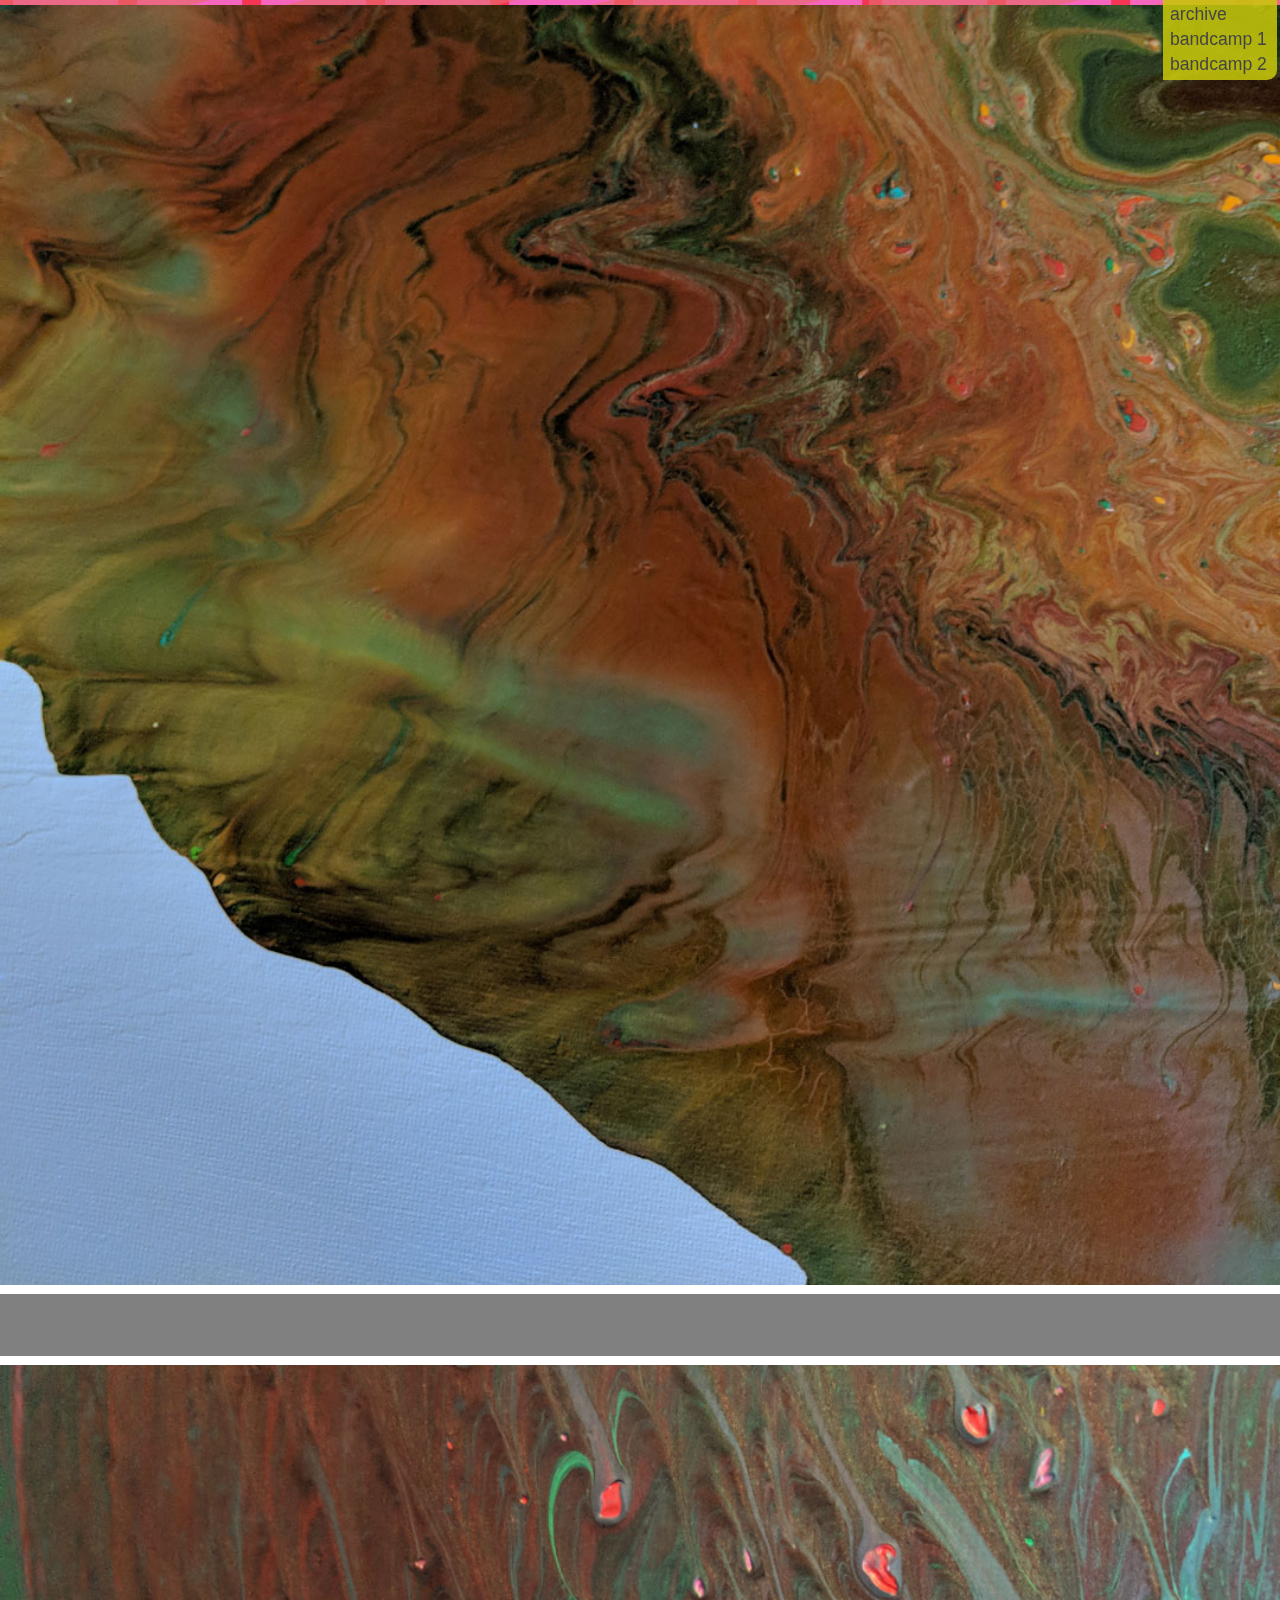
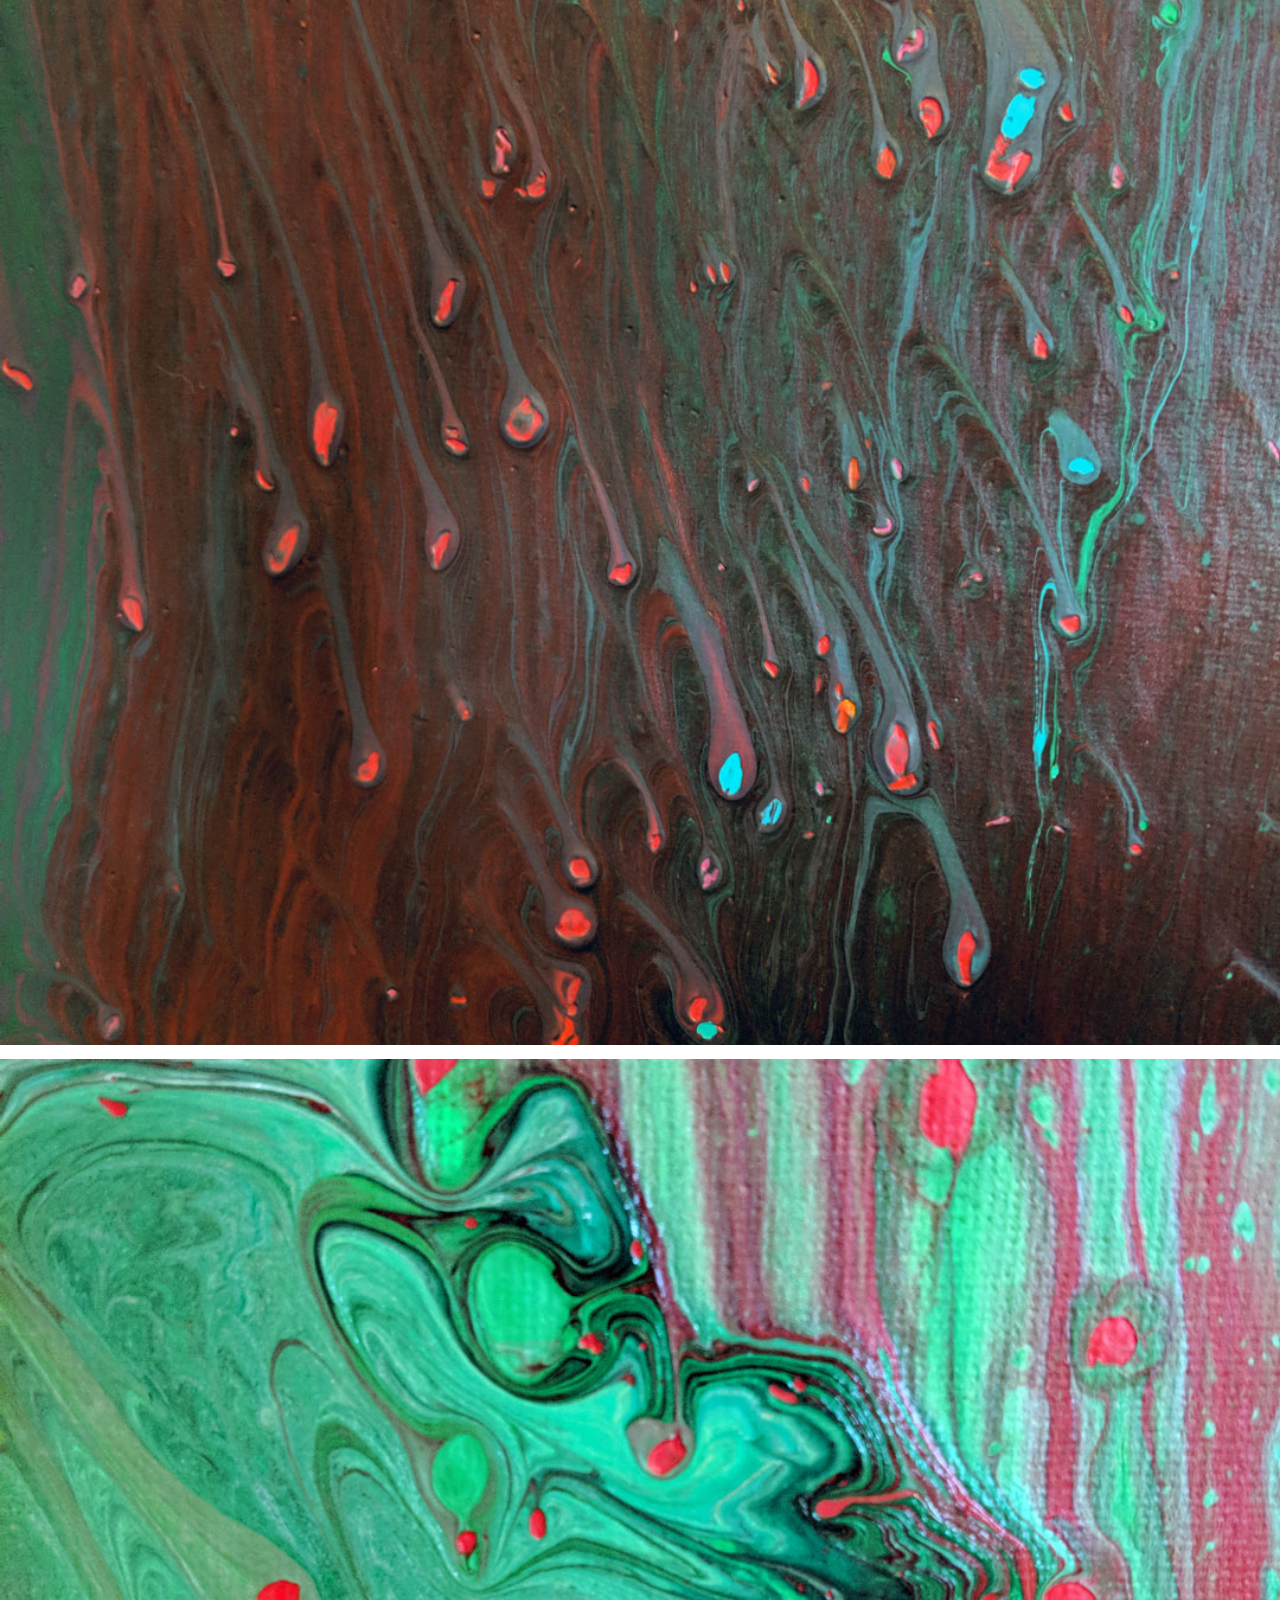
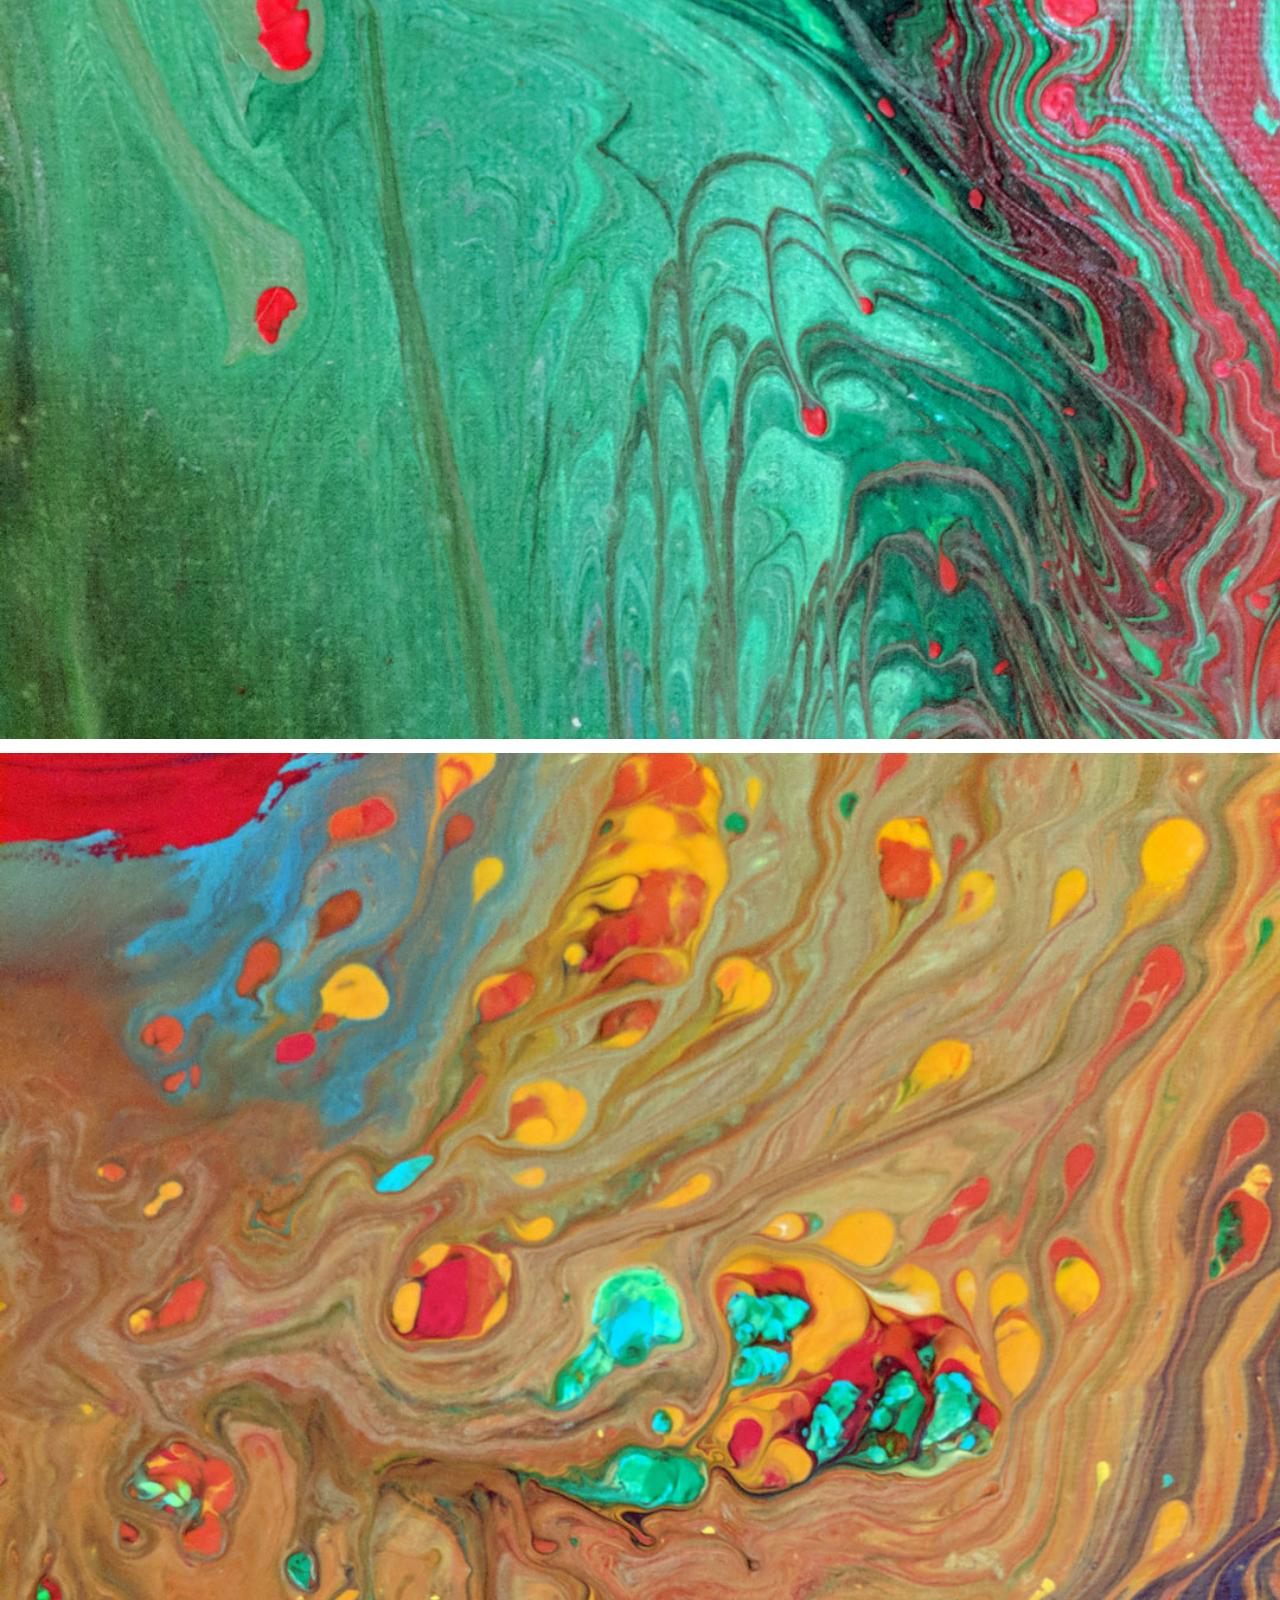
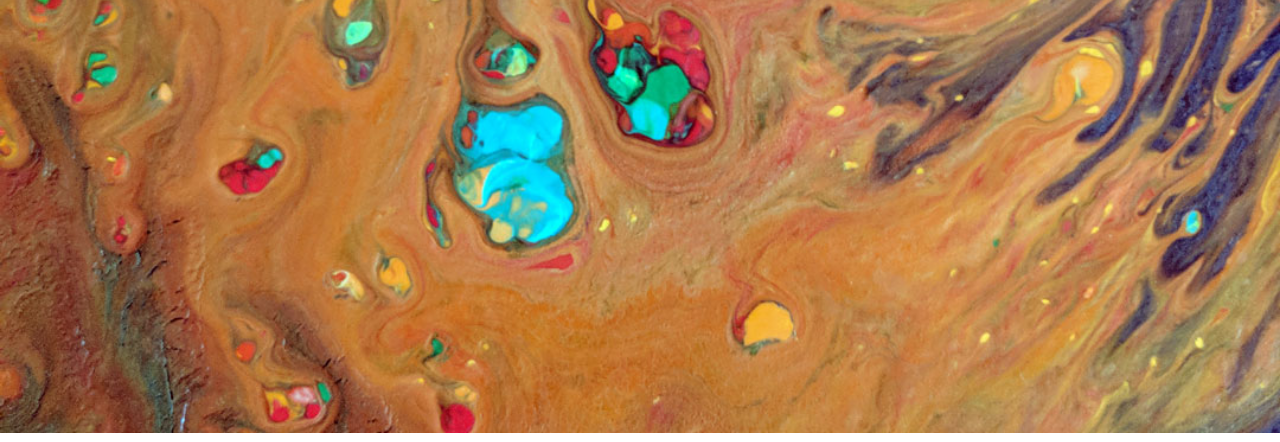
<file: updates/20180207/index.html>
<!DOCTYPE html>
<html>
  <head>
    <title>year unknown: art + music</title>
    <meta charset="utf-8">
    <meta content="width=device-width, height=device-height, user-scalable=no, initial-scale=1, maximum-scale=1, minimum-scale=1" name="viewport">
    <meta content="yes" name="apple-mobile-web-app-capable">
    <link href="https://fonts.googleapis.com/css?family=Bungee+Hairline" rel="stylesheet">
    <link rel="stylesheet" href="../../style.css">
    <link rel="stylesheet" href="../../audio.css">
  </head>
  <body>
    <img src="1.jpg">
    <iframe style="border: 0; width: 100%; height: 42px;" src="https://bandcamp.com/EmbeddedPlayer/album=316460002/size=small/bgcol=ffffff/linkcol=63b2cc/transparent=true/" seamless><a href="http://jyf0.bandcamp.com/album/xyz">xyz by JYF</a></iframe>
    <img src="2.jpg">
    <img src="3.jpg">
    <img src="4.jpg">
    <div id="links">
      <a href="../../archive/index.html">archive</a>
      <a href="https://yearunknown.bandcamp.com">bandcamp 1</a>
      <a href="https://jyf0.bandcamp.com">bandcamp 2</a>
    </div>
  </body>
</html>
</file>
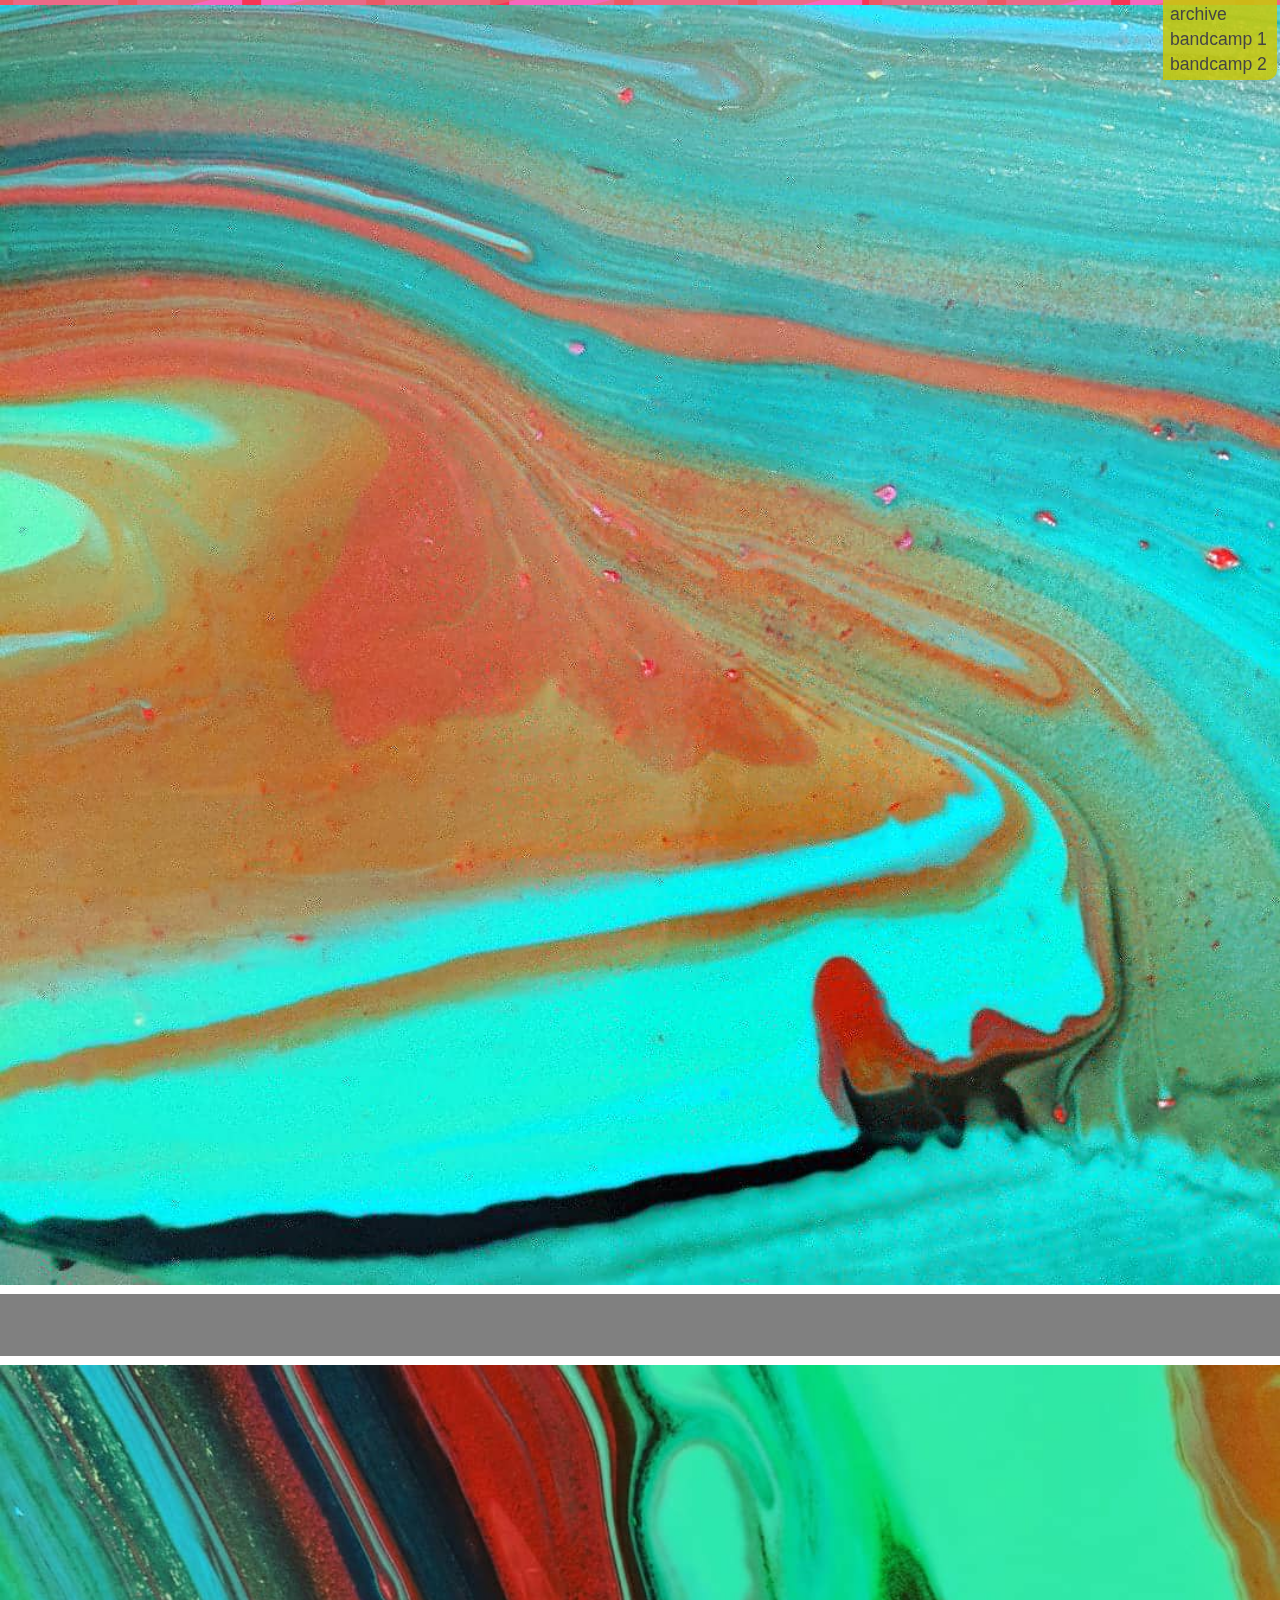
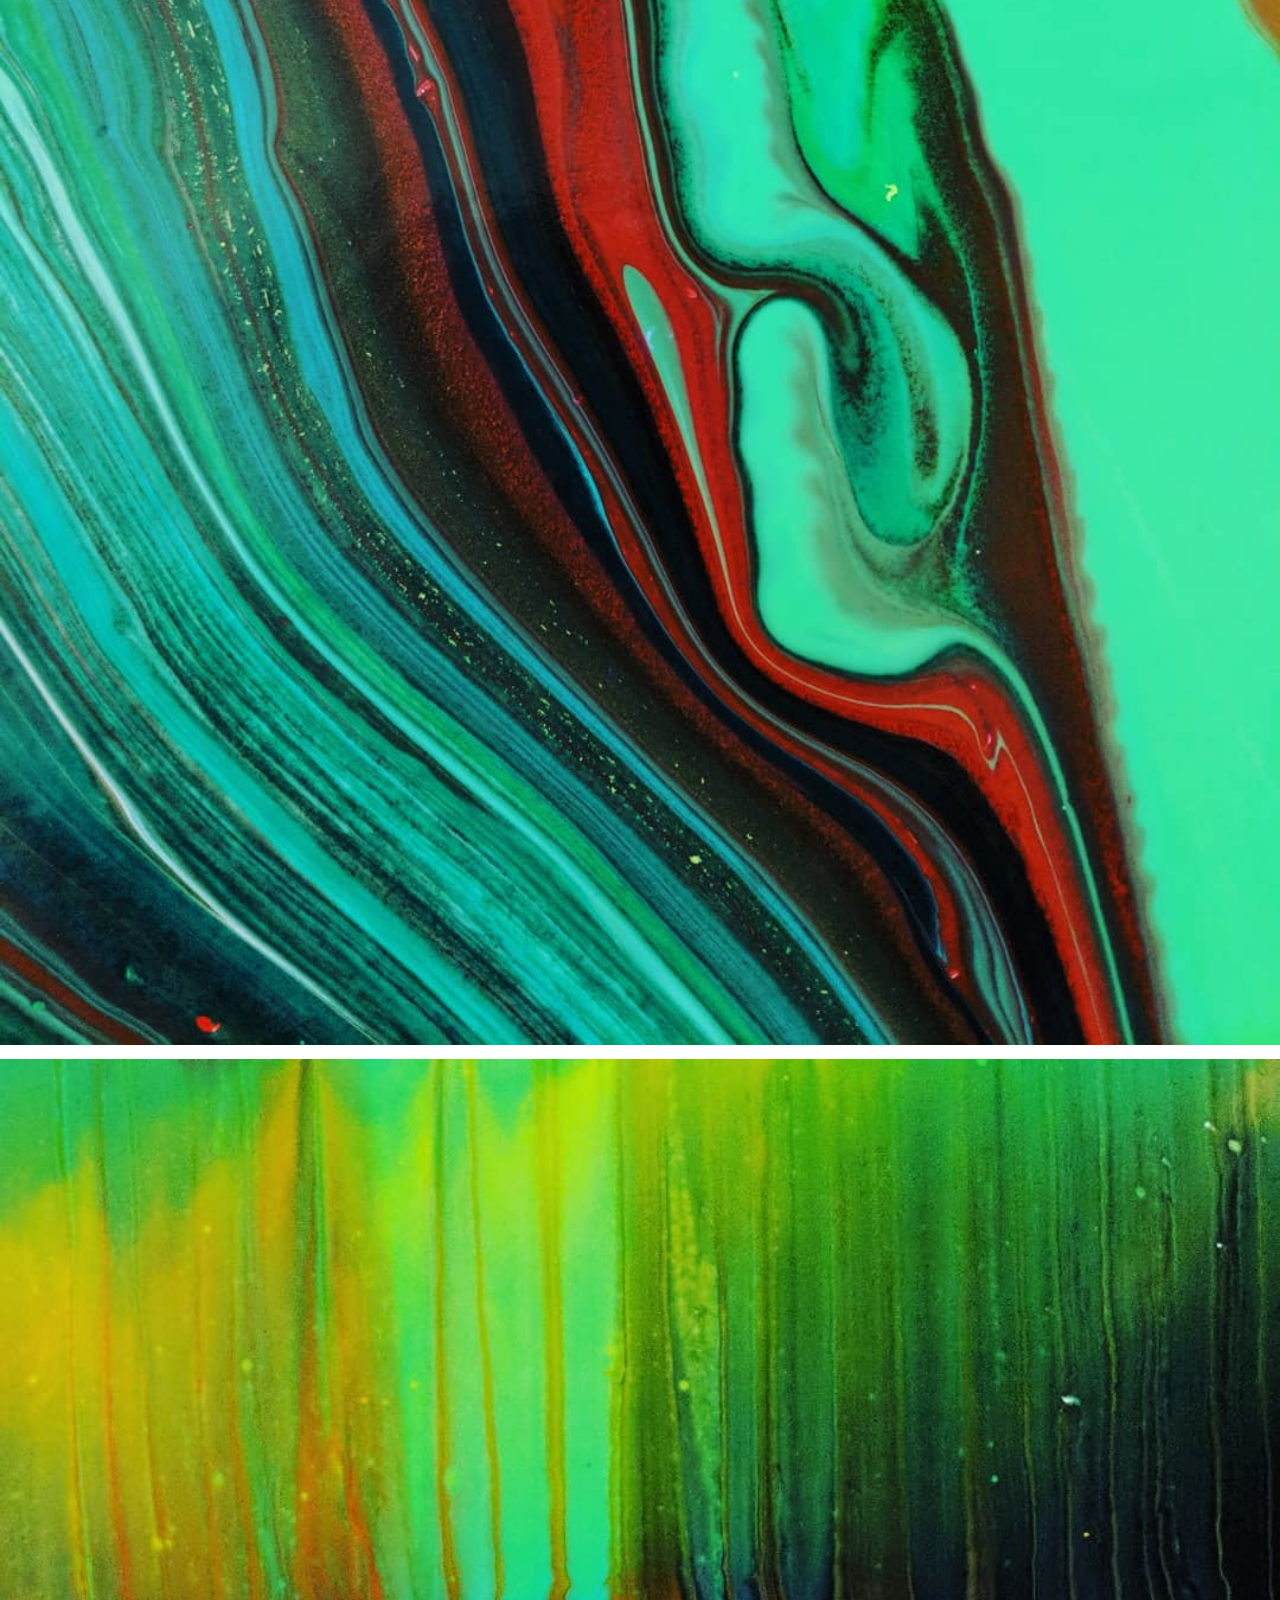
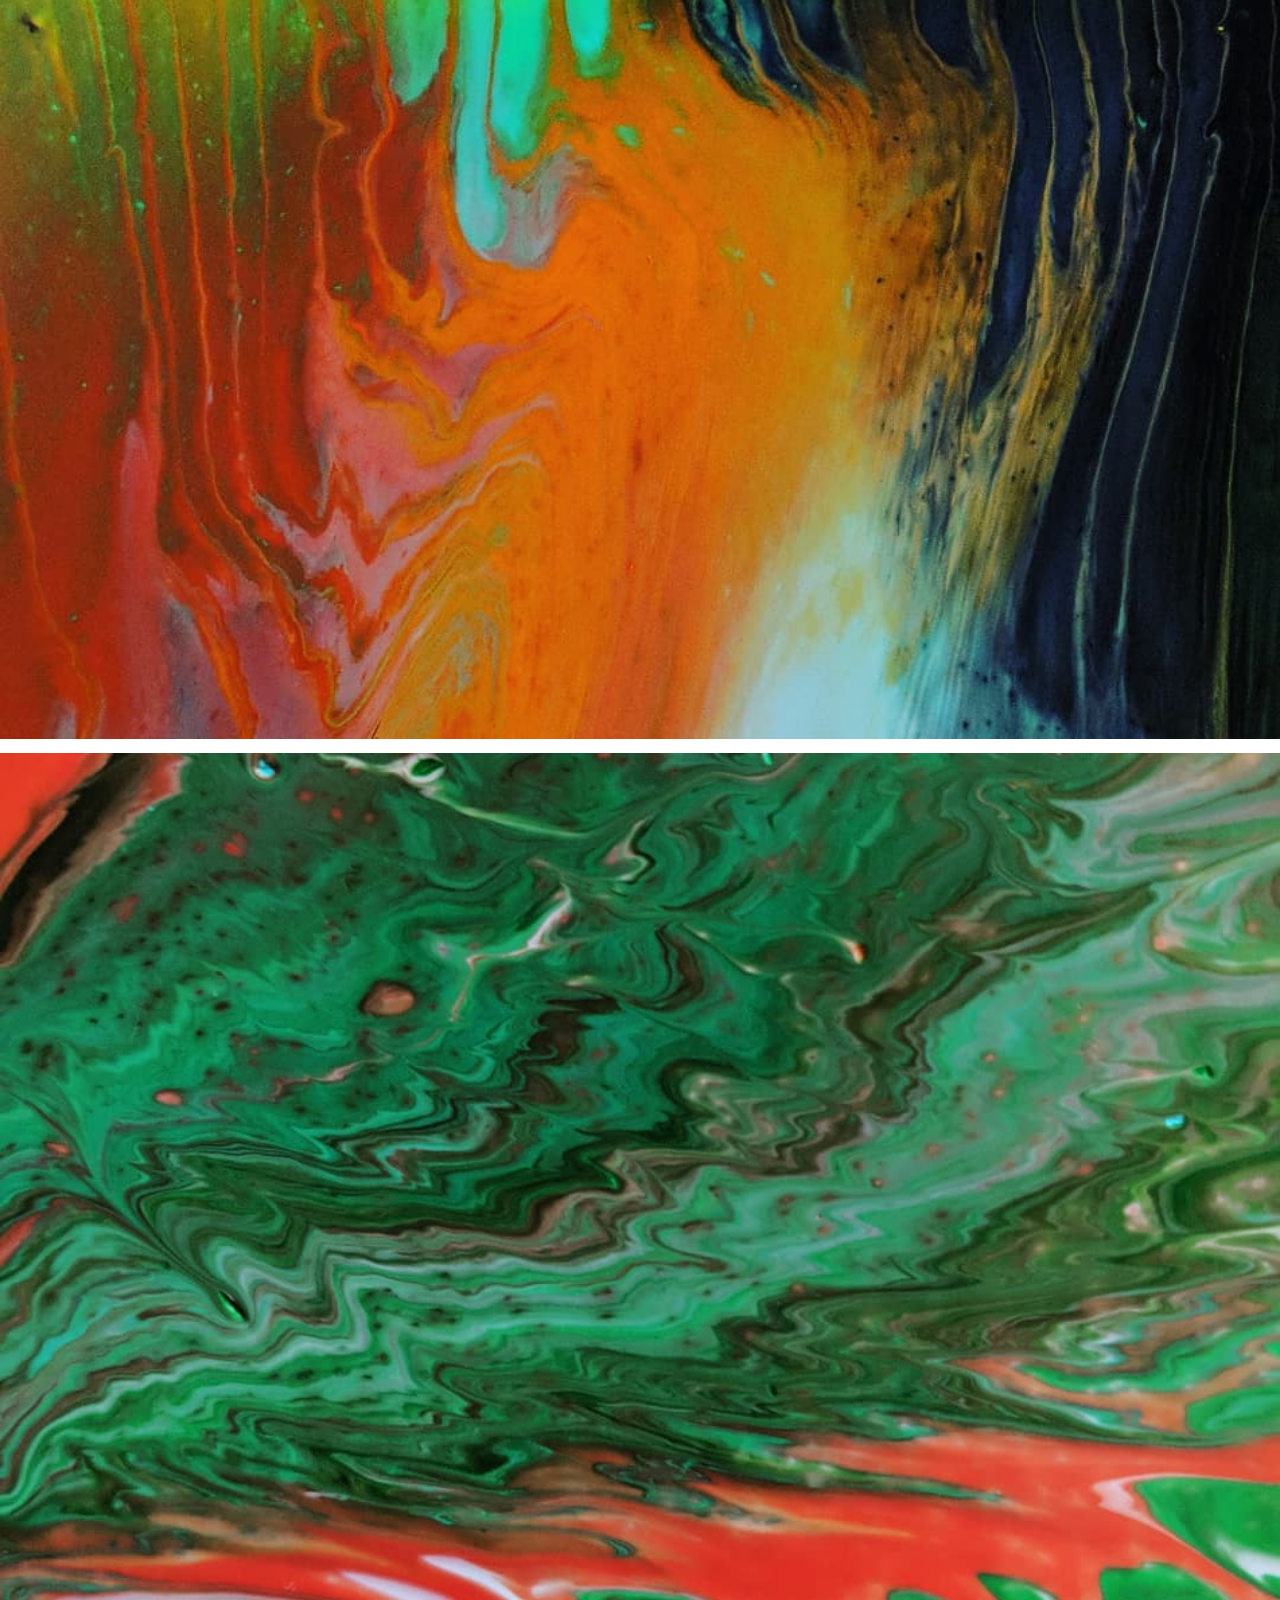
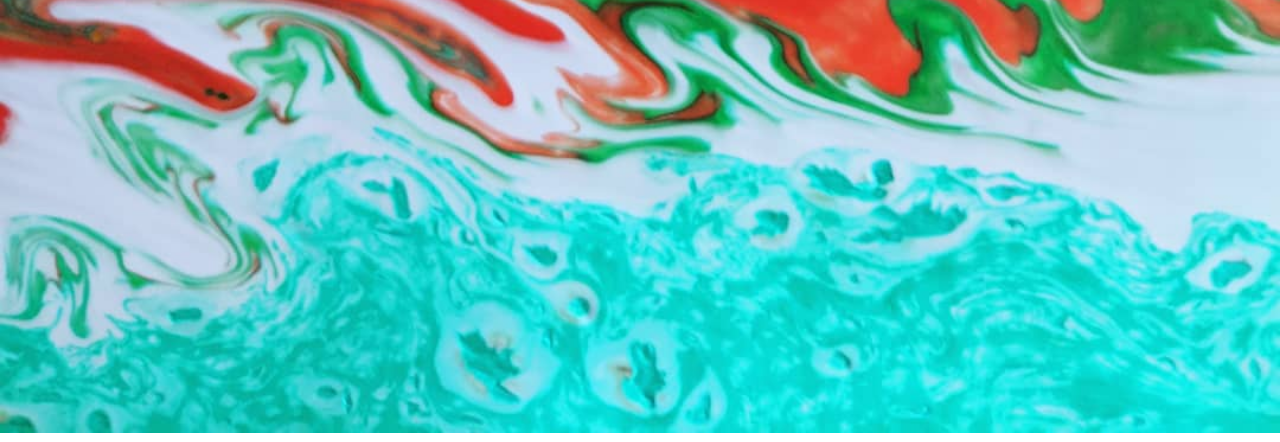
<file: updates/20180514/index.html>
<!DOCTYPE html>
<html>
  <head>
    <title>year unknown: art + music</title>
    <meta charset="utf-8">
    <meta content="width=device-width, height=device-height, user-scalable=no, initial-scale=1, maximum-scale=1, minimum-scale=1" name="viewport">
    <meta content="yes" name="apple-mobile-web-app-capable">
    <link href="https://fonts.googleapis.com/css?family=Bungee+Hairline" rel="stylesheet">
    <link rel="stylesheet" href="../../style.css">
    <link rel="stylesheet" href="../../audio.css">
  </head>
  <body>
    <img src="1.jpg">
    <iframe style="border: 0; width: 100%; height: 42px;" src="https://bandcamp.com/EmbeddedPlayer/album=354288717/size=small/bgcol=ffffff/linkcol=63b2cc/transparent=true/" seamless><a href="http://yearunknown.bandcamp.com/album/uncanned-alley">Uncanned Alley by Year Unknown</a></iframe>
    <img src="2.jpg">
    <img src="3.jpg">
    <img src="4.jpg">
    <div id="links">
      <a href="../../archive/index.html">archive</a>
      <a href="https://yearunknown.bandcamp.com">bandcamp 1</a>
      <a href="https://jyf0.bandcamp.com">bandcamp 2</a>
    </div>
  </body>
</html>
</file>
<file: style.css>
body {
  background-image: url(media/archive.png);
  margin: 0;
  padding: 0;
  font-family: 'Sura', Arial;
  color: #fff;
  background-attachment: fixed;
  min-height: 300px;
}

iframe {
  border: 0;
  width: 100vw;
  height: 100vh;
  width: 100%;
}

a {
  text-decoration: none;
  padding: 1px 4px;
  margin: 2px 1px;
  display: inline-block;
  font-size: 1.1rem;
  line-height: 1.2rem;
  color: #eee;
  -webkit-transition: 2s all;
  transition: 2s all;
}

a:hover {
  background-color: rgba(235, 10, 30, 0.8);
  -webkit-transition: 0.5s all;
  transition: 0.5s all;
}

#wrapper {
  background: linear-gradient(-180deg, rgb(10, 230, 220), rgba(255, 255, 255, 0));
  min-height: 50vh;
}

#links {
  position: fixed;
  top: 0;
  right: 3px;
  background-color: rgba(200, 200, 10, 0.86);
  width: 110px;
  padding: 2px;
  border-bottom-right-radius: 10px;
}

#links a {
  color: #444;
}

#links a:hover {
  color: #ccc;
  border-bottom-right-radius: 10px;
}

img {
  width: 100%;
  margin: 5px 0;
}
</file>
<file: archive/style.css>
body {
  background-image: url(../media/archive.png);
}

div {
  display: flex;
  padding: 50px;
}

.parent {
  font-size: 1.3rem;
  background-color: rgba(200, 100, 100, 0.4);
}

a {
  display: inline-block;
  border: 2px solid rgba(255, 255, 255, 0.3);
  padding: 3px 5px;
}
</file>
<file: updates/style.css>
iframe {
  border: 0;
  width: 100%;
  height: 100vh;
}

body {
  padding: 0;
  margin: 0;
}

img {
  max-width: 100%;
  margin: 0;
  border: 0;
}
</file>
<file: audio.css>
iframe {
  background-color: rgba(1, 1, 1, 0.5);
  padding: 10px 0;
}
</file>
